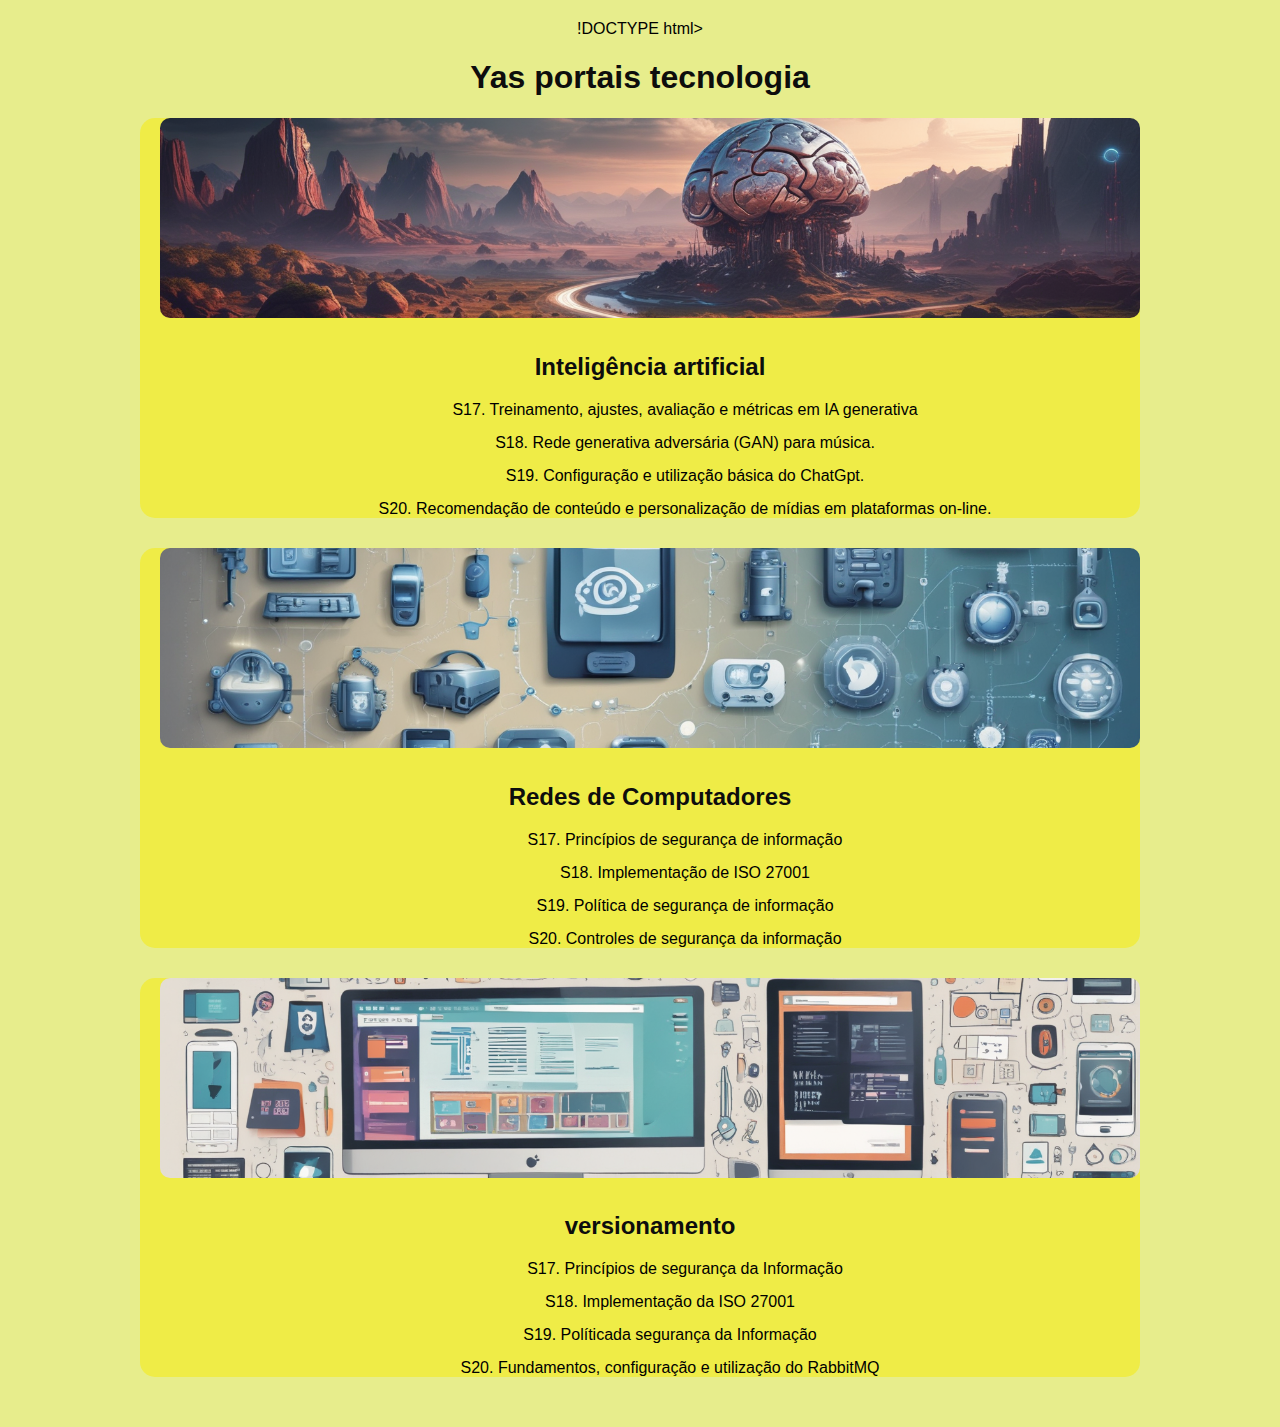
<file: index.html>
!DOCTYPE html>
<html lang="pt-br">
<head>
    <meta charset="UTF-8">
    <meta name="viewport" content="width=device-width, initial-scale=1.0">
    <title>Yas portais tecnologia</title>
    <link rel="stylesheet" href="style.css">
</head>
<body>
    <h1>Yas portais tecnologia</h1>

    <div class="lista-topico">
<img src="./img/inteligência-artificial.png" alt="" class="imagem-topico">
        <h2>Inteligência artificial</h2>
        <ul>
            <li>
                <a href="./ia/s17.html">S17. Treinamento, ajustes, avaliação e métricas em IA generativa</a>
            </li>
            <li>
                <a href="./ia/s18.html">S18. Rede generativa adversária (GAN) para música.</a>
            </li>
            <li>
                <a href="./ia/s19.html">S19. Configuração e utilização básica do ChatGpt.</a>
            </li>
            <li>
                <a href="./ia/s20.html">S20. Recomendação de conteúdo e personalização de mídias em plataformas on-line.</a>
            </li>

         </ul>
  </div>
  <div class="lista-topico">
    <img src="./img/redes.png" alt="" class="imagem-topico">
    <h2>Redes de Computadores</h2>
    <ul>
        <li>
            <a href="./redes/s17.html">S17. Princípios de segurança de informação  </a>
        </li>
        <li>
            <a href="./redes/s18.html">S18. Implementação de ISO 27001 </a>
        </li>
        <li>
            <a href="./redes/s19.html">S19. Política de segurança de informação </a>
        </li>
        <li>
            <a href="./redes/s20.html">S20. Controles de segurança da informação </a>
        </li>

     </ul>


    </div>
     <div class="lista-topico">
        <img src="./img/versionamento.png" class="imagem-topico">
        <h2> versionamento</h2>
        <ul>
            <li>
                <a href="./versionamento/s17.html">S17. Princípios de segurança da Informação </a>
            <li>
            </li>
                 <a href="./versionamento/s18.html">S18. Implementação da ISO 27001 </a>
            <li>
            </li>
                <a href="./versionamento/s19.html">S19. Políticada segurança da Informação </a>
            <li>
            </li>
                <a href="./versionamento/s20.html">S20. Fundamentos, configuração e utilização do RabbitMQ </a>
            </li>






        </ul>

     </div>
</body>
</html>
</file>
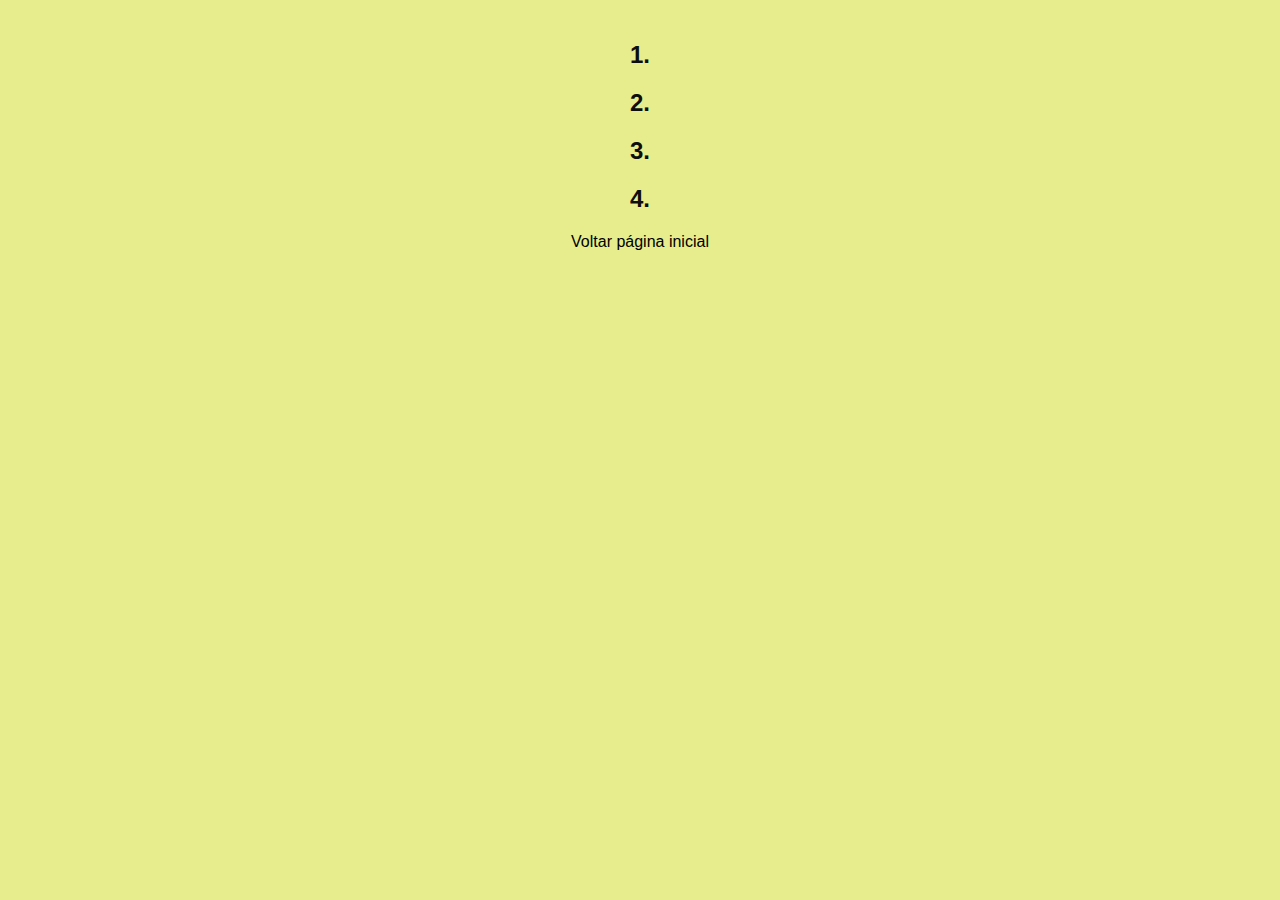
<file: page.html>
<!DOCTYPE html>
<html lang="en">
<head>
    <meta charset="UTF-8">
    <meta name="viewport" content="width=device-width, initial-scale=1.0">
    <link rel="stylesheet" href="../style.css">
    <title>Document</title>
</head>
<body>
    
    <div class="conteudo-artigo">
        <h1></h1>
         <p></p>
         
         <h2>1.</h2>
         <p></p>

         <h2>2.</h2>
         <p></p>

         <h2>3.</h2>
         <p></p>

         <h2>4.</h2>
         <p></p>

    </div>
    <a href="../index.html">Voltar página inicial</a> 
</body>
</html>
</file>
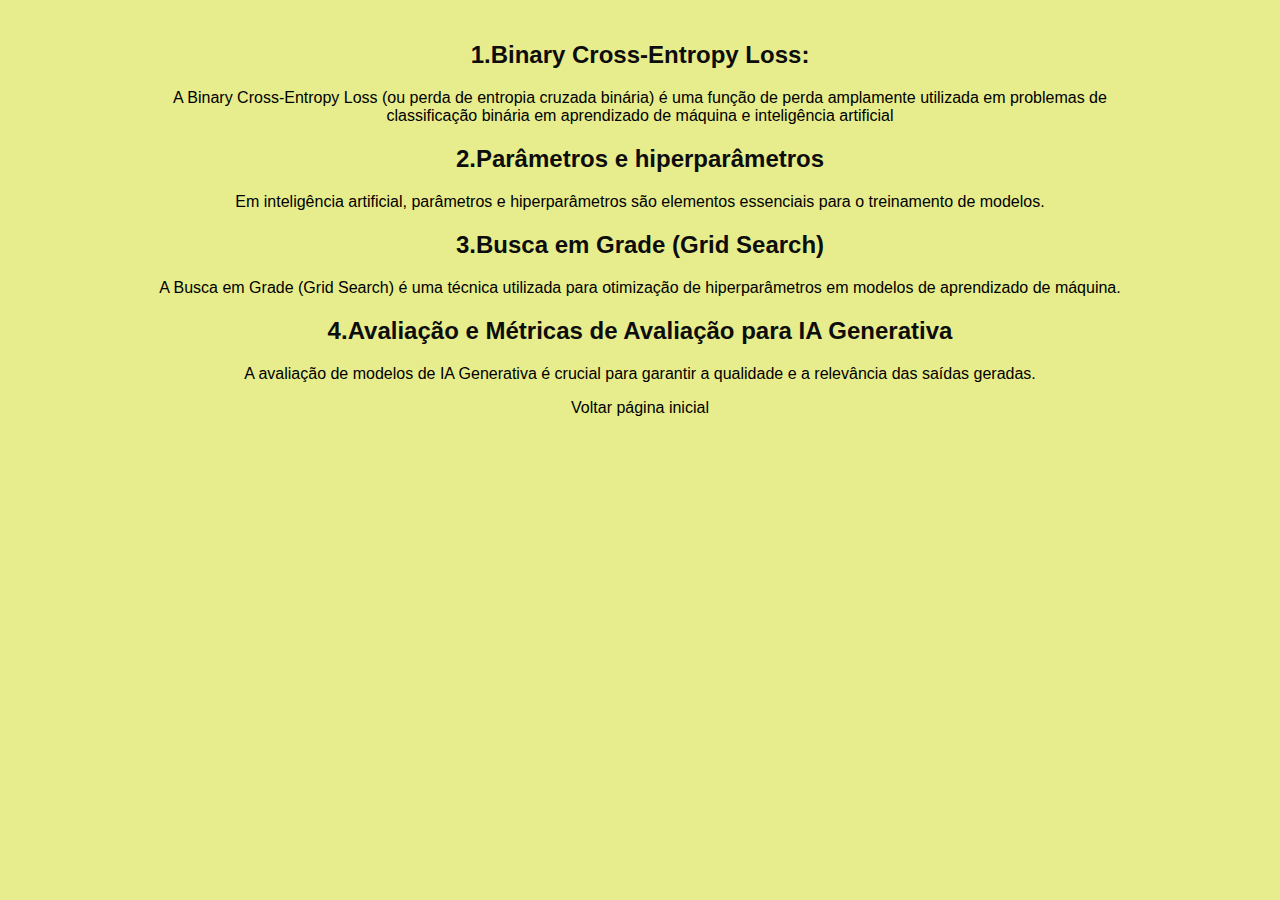
<file: ia/s17.html>
<!DOCTYPE html>
<html lang="en">
<head>
    <meta charset="UTF-8">
    <meta name="viewport" content="width=device-width, initial-scale=1.0">
    <link rel="stylesheet" href="../style.css">
    <title>Document</title>
</head>
<body>
    
    <div class="conteudo-artigo">
        <h1></h1>
         <p></p>
         
         <h2>1.Binary Cross-Entropy Loss: </h2>
         <p>A Binary Cross-Entropy Loss (ou perda de entropia cruzada binária) é uma função de perda amplamente utilizada em problemas de classificação binária em aprendizado de máquina e inteligência artificial</p>

         <h2>2.Parâmetros e hiperparâmetros </h2>
         <p>Em inteligência artificial, parâmetros e hiperparâmetros são elementos essenciais para o treinamento de modelos.</p>

         <h2>3.Busca em Grade (Grid Search) </h2>
         <p>A Busca em Grade (Grid Search) é uma técnica utilizada para otimização de hiperparâmetros em modelos de aprendizado de máquina.</p>

         <h2>4.Avaliação e Métricas de Avaliação para IA Generativa</h2>
         <p>A avaliação de modelos de IA Generativa é crucial para garantir a qualidade e a relevância das saídas geradas. </p>

    </div>
    <a href="../index.html">Voltar página inicial</a> 
</body>
</html>
</file>
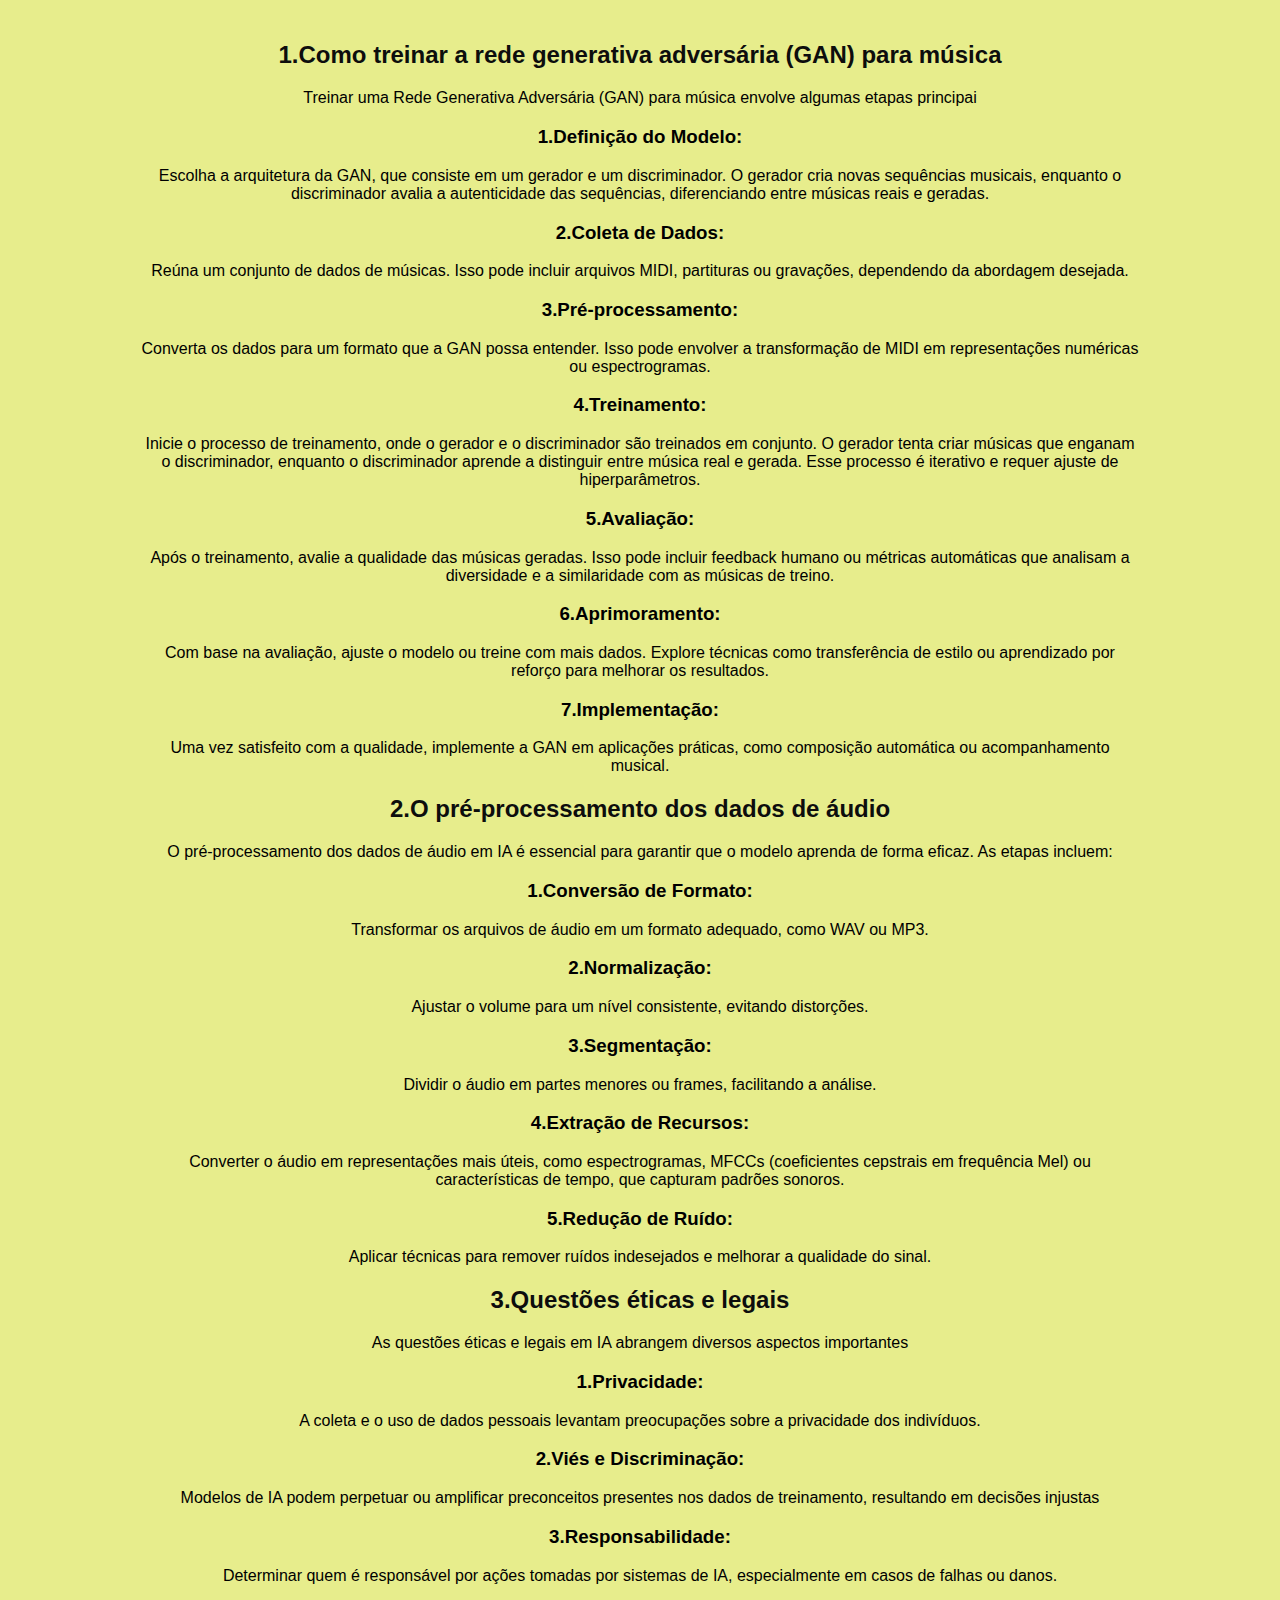
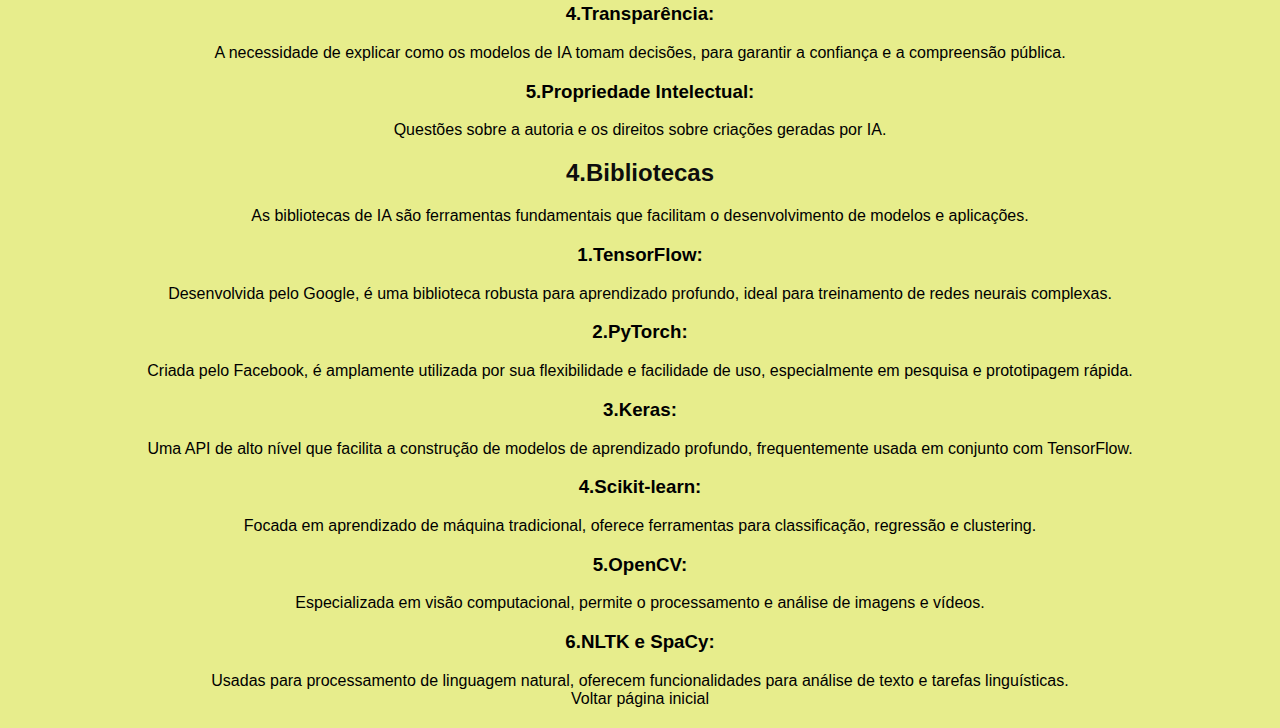
<file: ia/s18.html>
<!DOCTYPE html>
<html lang="en">
<head>
    <meta charset="UTF-8">
    <meta name="viewport" content="width=device-width, initial-scale=1.0">
    <link rel="stylesheet" href="../style.css">
    <title>Document</title>
</head>
<body>
    
    <div class="conteudo-artigo">
        <h1></h1>
         <p></p>
         
         <h2>1.Como treinar a rede generativa adversária (GAN) para música</h2>
         <p>Treinar uma Rede Generativa Adversária (GAN) para música envolve algumas etapas principai</p>
<h3>1.Definição do Modelo:</h3>
Escolha a arquitetura da GAN, que consiste em um gerador e um discriminador. O gerador cria novas sequências musicais, enquanto o discriminador avalia a autenticidade das sequências, diferenciando entre músicas reais e geradas.</h3>
<h3>2.Coleta de Dados:</h3>
 Reúna um conjunto de dados de músicas. Isso pode incluir arquivos MIDI, partituras ou gravações, dependendo da abordagem desejada.</h3>
<h3>3.Pré-processamento:</h3>
Converta os dados para um formato que a GAN possa entender. Isso pode envolver a transformação de MIDI em representações numéricas ou espectrogramas.</h3>
<h3>4.Treinamento:</h3>
Inicie o processo de treinamento, onde o gerador e o discriminador são treinados em conjunto. O gerador tenta criar músicas que enganam o discriminador, enquanto o discriminador aprende a distinguir entre música real e gerada. Esse processo é iterativo e requer ajuste de hiperparâmetros.</h3>
<h3>5.Avaliação:</h3>
Após o treinamento, avalie a qualidade das músicas geradas. Isso pode incluir feedback humano ou métricas automáticas que analisam a diversidade e a similaridade com as músicas de treino.</h3>
<h3>6.Aprimoramento:</h3>
 Com base na avaliação, ajuste o modelo ou treine com mais dados. Explore técnicas como transferência de estilo ou aprendizado por reforço para melhorar os resultados.</h3>
<h3>7.Implementação:</h3>
 Uma vez satisfeito com a qualidade, implemente a GAN em aplicações práticas, como composição automática ou acompanhamento musical.</h3>
         <h2>2.O pré-processamento dos dados de áudio</h2>
         <p>O pré-processamento dos dados de áudio em IA é essencial para garantir que o modelo aprenda de forma eficaz. As etapas incluem:</p>
<h3>1.Conversão de Formato:</h3>
Transformar os arquivos de áudio em um formato adequado, como WAV ou MP3.</h3>
<h3>2.Normalização:</h3>
Ajustar o volume para um nível consistente, evitando distorções.</h3>
<h3>3.Segmentação:</h3>
 Dividir o áudio em partes menores ou frames, facilitando a análise.</h3>
<h3>4.Extração de Recursos:</h3>
Converter o áudio em representações mais úteis, como espectrogramas, MFCCs (coeficientes cepstrais em frequência Mel) ou características de tempo, que capturam padrões sonoros.</h3>
<h3>5.Redução de Ruído:</h3>
Aplicar técnicas para remover ruídos indesejados e melhorar a qualidade do sinal.</h3>
         <h2>3.Questões éticas e legais</h2>
         <p>As questões éticas e legais em IA abrangem diversos aspectos importantes</p>
<h3>1.Privacidade:</h3>
A coleta e o uso de dados pessoais levantam preocupações sobre a privacidade dos indivíduos.</h3>
<h3>2.Viés e Discriminação:</h3>
Modelos de IA podem perpetuar ou amplificar preconceitos presentes nos dados de treinamento, resultando em decisões injustas</h3>
<h3>3.Responsabilidade:</h3>
Determinar quem é responsável por ações tomadas por sistemas de IA, especialmente em casos de falhas ou danos.</h3>
<h3>4.Transparência:</h3>
 A necessidade de explicar como os modelos de IA tomam decisões, para garantir a confiança e a compreensão pública.</h3>
<h3>5.Propriedade Intelectual:</h3>
Questões sobre a autoria e os direitos sobre criações geradas por IA.</h3>
         <h2>4.Bibliotecas</h2>
         <p>
            As bibliotecas de IA são ferramentas fundamentais que facilitam o desenvolvimento de modelos e aplicações.</p>
<h3>1.TensorFlow:</h3>
Desenvolvida pelo Google, é uma biblioteca robusta para aprendizado profundo, ideal para treinamento de redes neurais complexas.</h3>
<h3>2.PyTorch:</h3>
Criada pelo Facebook, é amplamente utilizada por sua flexibilidade e facilidade de uso, especialmente em pesquisa e prototipagem rápida.</h3>
<h3>3.Keras:</h3> 
Uma API de alto nível que facilita a construção de modelos de aprendizado profundo, frequentemente usada em conjunto com TensorFlow.</h3>
<h3>4.Scikit-learn:</h3>
Focada em aprendizado de máquina tradicional, oferece ferramentas para classificação, regressão e clustering.</h3>
<h3>5.OpenCV:</h3>
Especializada em visão computacional, permite o processamento e análise de imagens e vídeos.</h3>
<h3>6.NLTK e SpaCy:</h3>
Usadas para processamento de linguagem natural, oferecem funcionalidades para análise de texto e tarefas linguísticas.</h3>
    </div>
    <a href="../index.html">Voltar página inicial</a> 
</body>
</html>
</file>
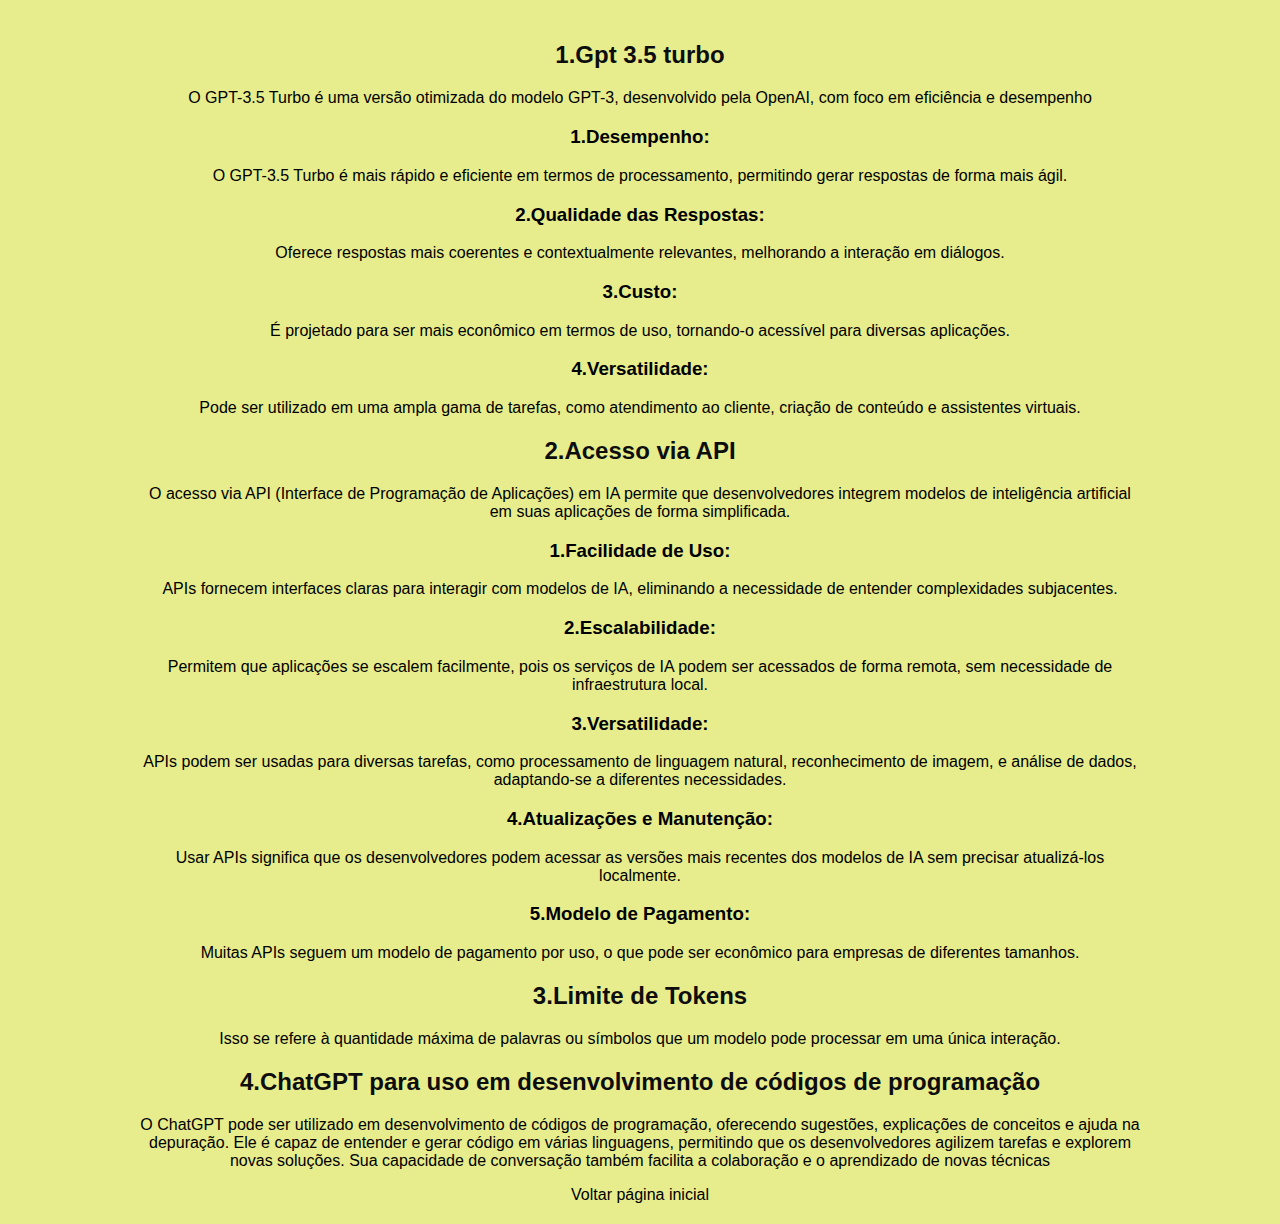
<file: ia/s19.html>
<!DOCTYPE html>
<html lang="en">
<head>
    <meta charset="UTF-8">
    <meta name="viewport" content="width=device-width, initial-scale=1.0">
    <link rel="stylesheet" href="../style.css">
    <title>Document</title>
</head>
<body>
    
    <div class="conteudo-artigo">
        <h1></h1>
         <p></p>
         
         <h2>1.Gpt 3.5 turbo</h2>
         <p>O GPT-3.5 Turbo é uma versão otimizada do modelo GPT-3, desenvolvido pela OpenAI, com foco em eficiência e desempenho</p>
<h3>1.Desempenho:</h3>
 O GPT-3.5 Turbo é mais rápido e eficiente em termos de processamento, permitindo gerar respostas de forma mais ágil.</h3>
<h3>2.Qualidade das Respostas:</h3>
Oferece respostas mais coerentes e contextualmente relevantes, melhorando a interação em diálogos.</h3>
<h3>3.Custo:</h3>
 É projetado para ser mais econômico em termos de uso, tornando-o acessível para diversas aplicações.</h3>
<h3>4.Versatilidade:</h3>
Pode ser utilizado em uma ampla gama de tarefas, como atendimento ao cliente, criação de conteúdo e assistentes virtuais.</h3>
         <h2>2.Acesso via API</h2>
         <p>O acesso via API (Interface de Programação de Aplicações) em IA permite que desenvolvedores integrem modelos de inteligência artificial em suas aplicações de forma simplificada.</p>
<h3>1.Facilidade de Uso:</h3>
APIs fornecem interfaces claras para interagir com modelos de IA, eliminando a necessidade de entender complexidades subjacentes.</h3>
<h3>2.Escalabilidade:</h3>
Permitem que aplicações se escalem facilmente, pois os serviços de IA podem ser acessados de forma remota, sem necessidade de infraestrutura local.</h3>
<h3>3.Versatilidade:</h3>
APIs podem ser usadas para diversas tarefas, como processamento de linguagem natural, reconhecimento de imagem, e análise de dados, adaptando-se a diferentes necessidades.</h3>
<h3>4.Atualizações e Manutenção:</h3>
Usar APIs significa que os desenvolvedores podem acessar as versões mais recentes dos modelos de IA sem precisar atualizá-los localmente.</h3>
<h3>5.Modelo de Pagamento:</h3>
Muitas APIs seguem um modelo de pagamento por uso, o que pode ser econômico para empresas de diferentes tamanhos.</h3>
         <h2>3.Limite de Tokens</h2>
         <p> Isso se refere à quantidade máxima de palavras ou símbolos que um modelo pode processar em uma única interação.</p>

         <h2>4.ChatGPT para uso em desenvolvimento de códigos de programação</h2>
         <p>O ChatGPT pode ser utilizado em desenvolvimento de códigos de programação, oferecendo sugestões, explicações de conceitos e ajuda na depuração. Ele é capaz de entender e gerar código em várias linguagens, permitindo que os desenvolvedores agilizem tarefas e explorem novas soluções. Sua capacidade de conversação também facilita a colaboração e o aprendizado de novas técnicas</p>

    </div>
    <a href="../index.html">Voltar página inicial</a> 
</body>
</html>
</file>
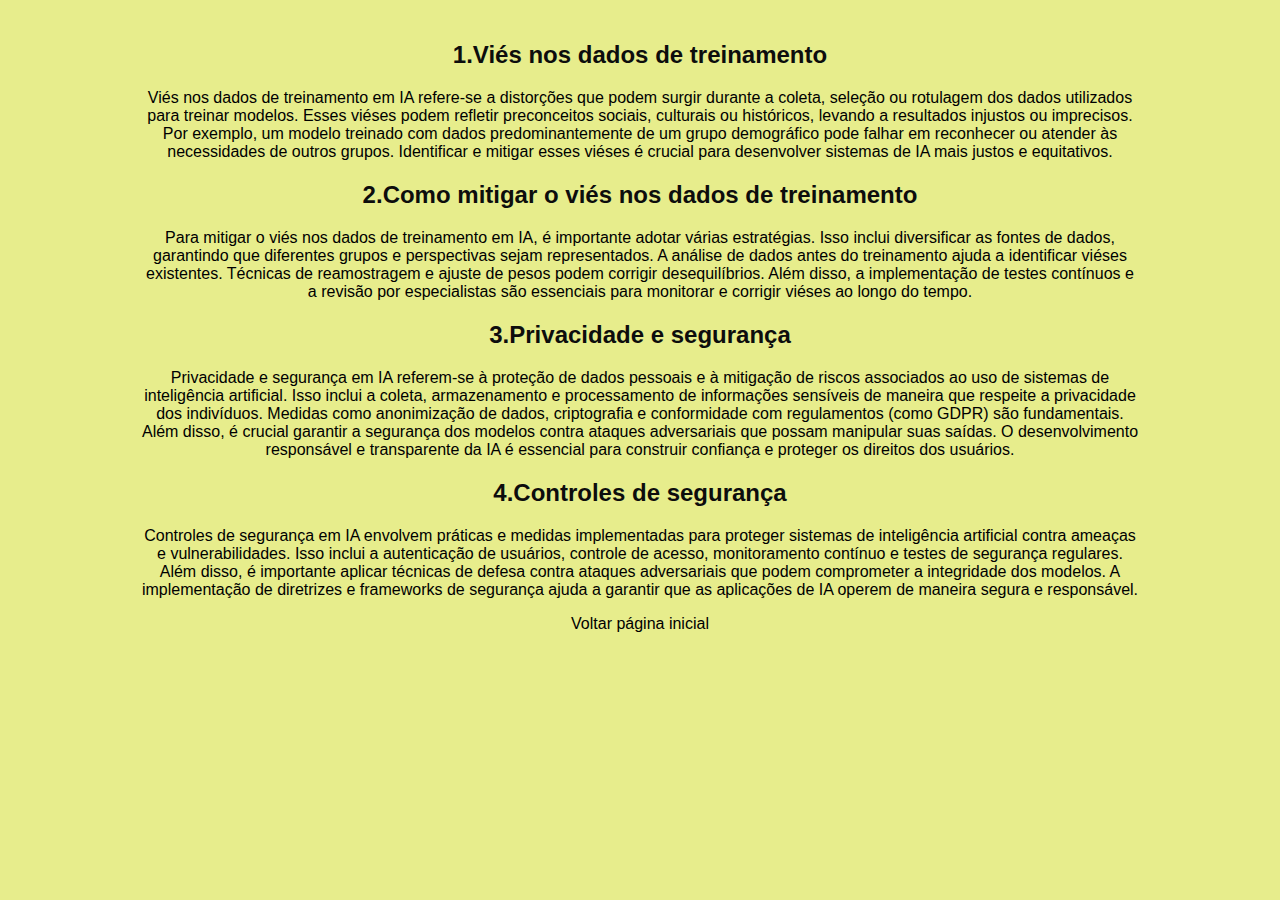
<file: ia/s20.html>
<!DOCTYPE html>
<html lang="en">
<head>
    <meta charset="UTF-8">
    <meta name="viewport" content="width=device-width, initial-scale=1.0">
    <link rel="stylesheet" href="../style.css">
    <title>Document</title>
</head>
<body>
    
    <div class="conteudo-artigo">
        <h1></h1>
         <p></p>
         
         <h2>1.Viés nos dados de treinamento</h2>
         <p>Viés nos dados de treinamento em IA refere-se a distorções que podem surgir durante a coleta, seleção ou rotulagem dos dados utilizados para treinar modelos. Esses viéses podem refletir preconceitos sociais, culturais ou históricos, levando a resultados injustos ou imprecisos. Por exemplo, um modelo treinado com dados predominantemente de um grupo demográfico pode falhar em reconhecer ou atender às necessidades de outros grupos. Identificar e mitigar esses viéses é crucial para desenvolver sistemas de IA mais justos e equitativos.</p>

         <h2>2.Como mitigar o viés nos dados de treinamento</h2>
         <p>Para mitigar o viés nos dados de treinamento em IA, é importante adotar várias estratégias. Isso inclui diversificar as fontes de dados, garantindo que diferentes grupos e perspectivas sejam representados. A análise de dados antes do treinamento ajuda a identificar viéses existentes. Técnicas de reamostragem e ajuste de pesos podem corrigir desequilíbrios. Além disso, a implementação de testes contínuos e a revisão por especialistas são essenciais para monitorar e corrigir viéses ao longo do tempo.</p>

         <h2>3.Privacidade e segurança</h2>
         <p>Privacidade e segurança em IA referem-se à proteção de dados pessoais e à mitigação de riscos associados ao uso de sistemas de inteligência artificial. Isso inclui a coleta, armazenamento e processamento de informações sensíveis de maneira que respeite a privacidade dos indivíduos. Medidas como anonimização de dados, criptografia e conformidade com regulamentos (como GDPR) são fundamentais. Além disso, é crucial garantir a segurança dos modelos contra ataques adversariais que possam manipular suas saídas. O desenvolvimento responsável e transparente da IA é essencial para construir confiança e proteger os direitos dos usuários.</p>

         <h2>4.Controles de segurança</h2>
         <p>Controles de segurança em IA envolvem práticas e medidas implementadas para proteger sistemas de inteligência artificial contra ameaças e vulnerabilidades. Isso inclui a autenticação de usuários, controle de acesso, monitoramento contínuo e testes de segurança regulares. Além disso, é importante aplicar técnicas de defesa contra ataques adversariais que podem comprometer a integridade dos modelos. A implementação de diretrizes e frameworks de segurança ajuda a garantir que as aplicações de IA operem de maneira segura e responsável.</p>

    </div>
    <a href="../index.html">Voltar página inicial</a> 
</body>
</html>
</file>
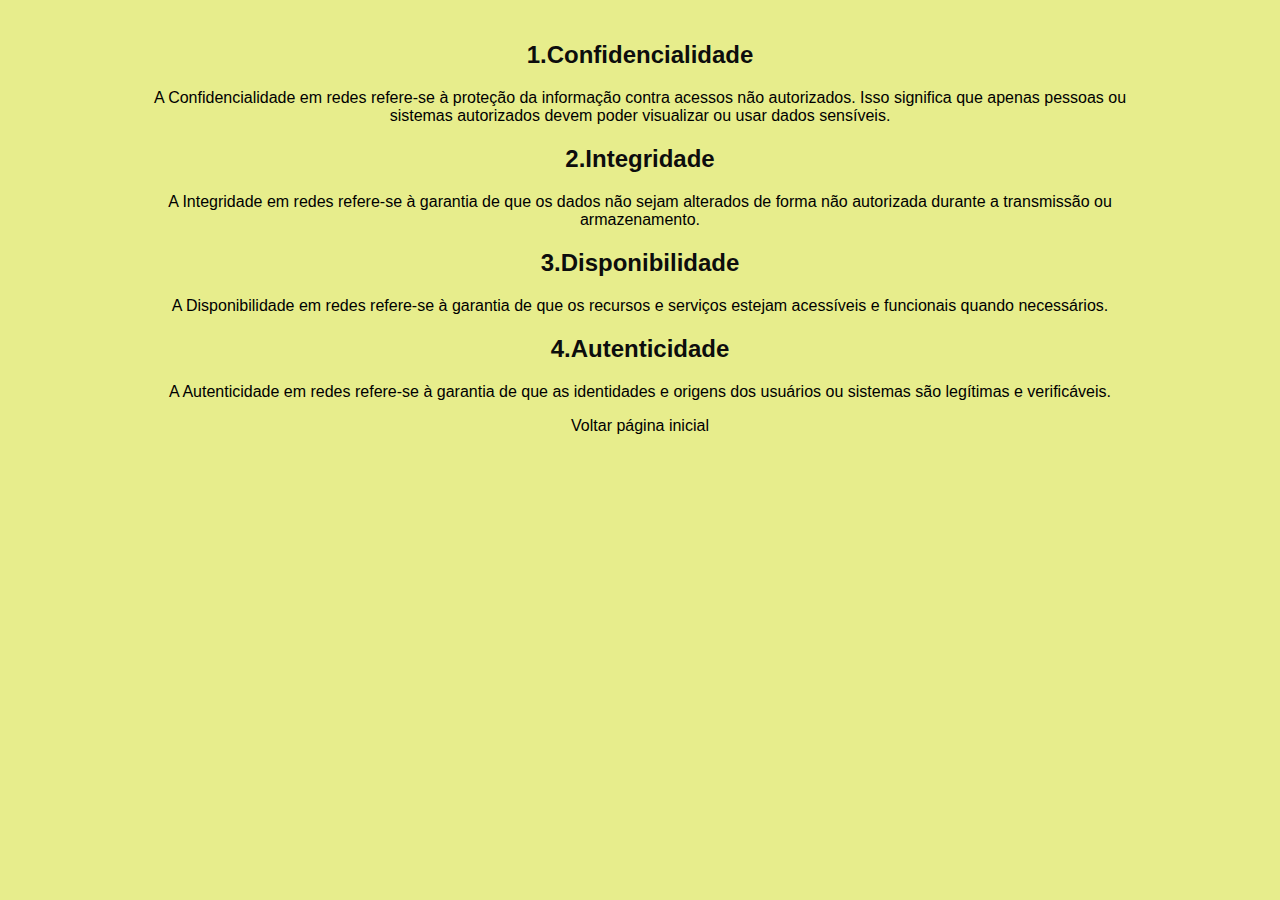
<file: redes/s17.html>
<!DOCTYPE html>
<html lang="en">
<head>
    <meta charset="UTF-8">
    <meta name="viewport" content="width=device-width, initial-scale=1.0">
    <link rel="stylesheet" href="../style.css">
    <title>Document</title>
</head>
<body>
    
    <div class="conteudo-artigo">
        <h1></h1>
         <p></p>
         
         <h2>1.Confidencialidade</h2>
         <p>A Confidencialidade em redes refere-se à proteção da informação contra acessos não autorizados. Isso significa que apenas pessoas ou sistemas autorizados devem poder visualizar ou usar dados sensíveis. </p>

         <h2>2.Integridade</h2>
         <p>A Integridade em redes refere-se à garantia de que os dados não sejam alterados de forma não autorizada durante a transmissão ou armazenamento.</p>

         <h2>3.Disponibilidade</h2>
         <p>A Disponibilidade em redes refere-se à garantia de que os recursos e serviços estejam acessíveis e funcionais quando necessários.</p>

         <h2>4.Autenticidade</h2>
         <p>A Autenticidade em redes refere-se à garantia de que as identidades e origens dos usuários ou sistemas são legítimas e verificáveis.</p>

    </div>
    <a href="../index.html">Voltar página inicial</a> 
</body>
</html>
</file>
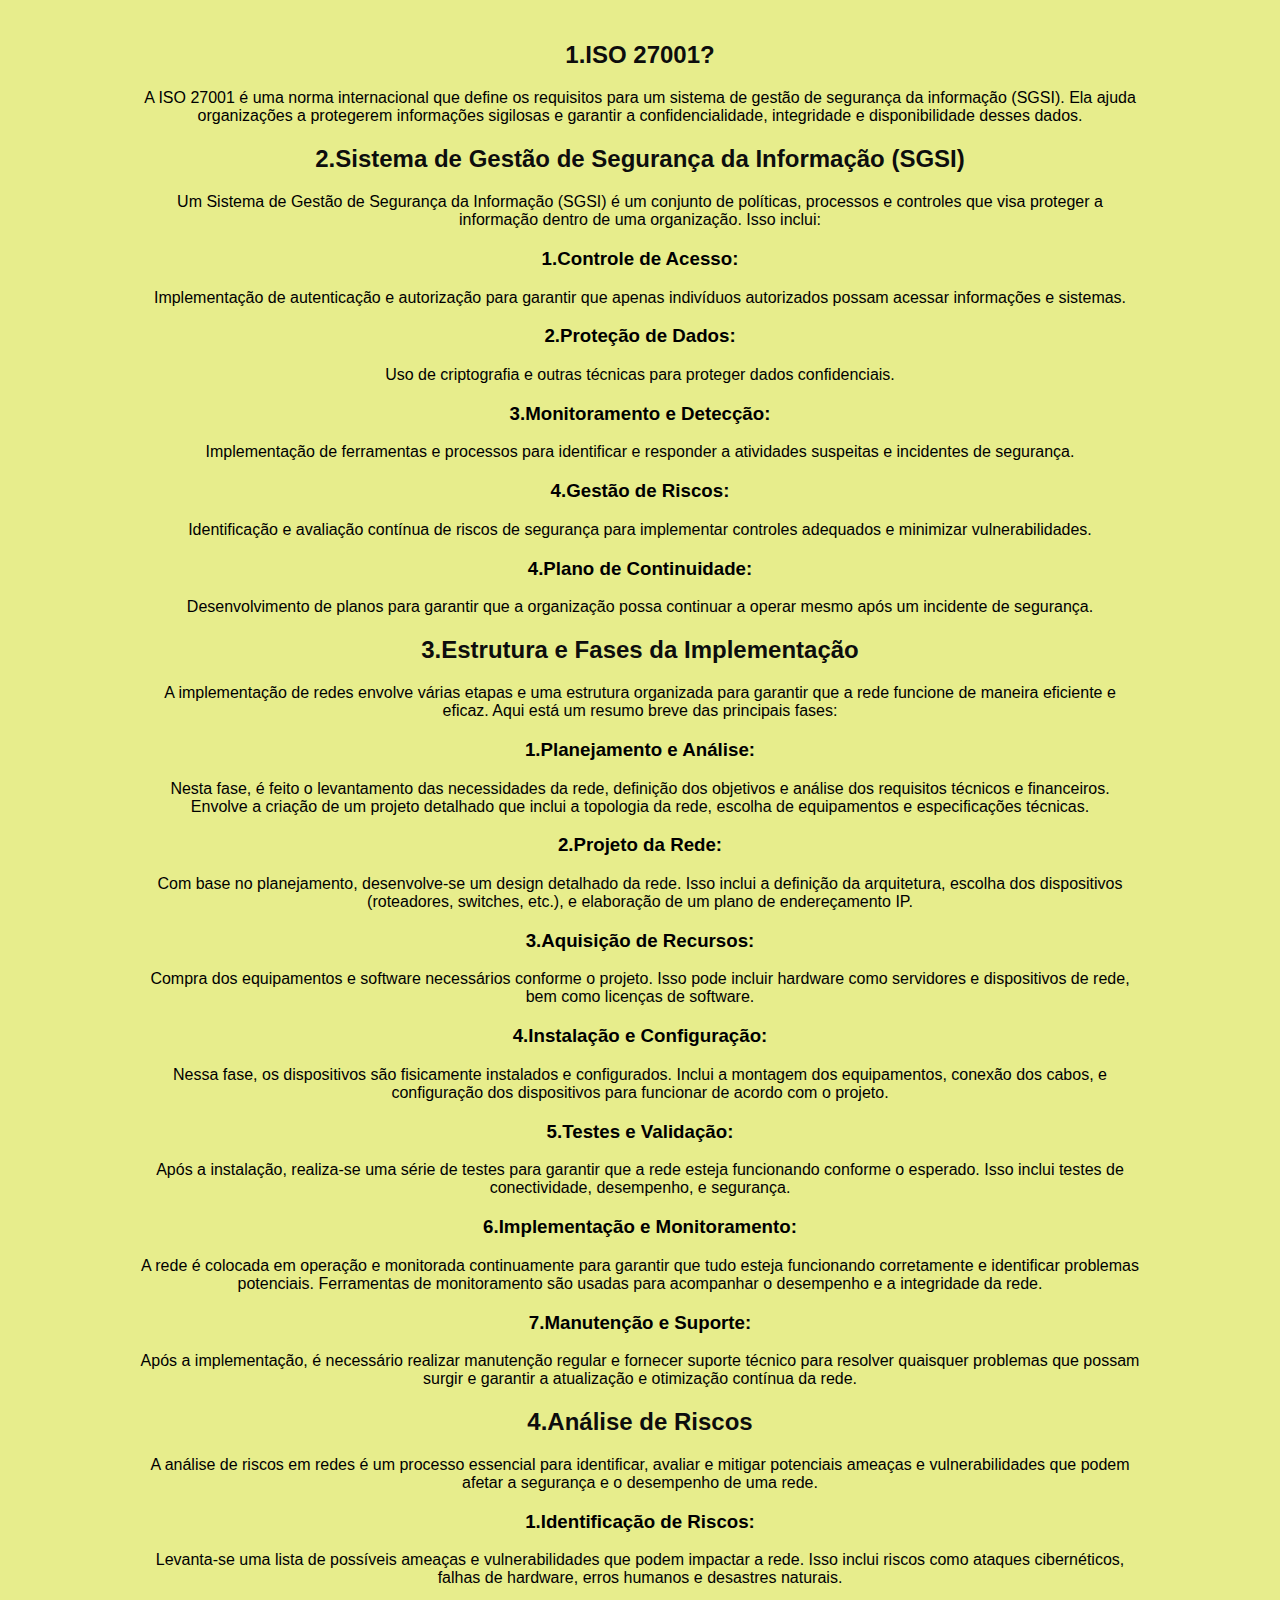
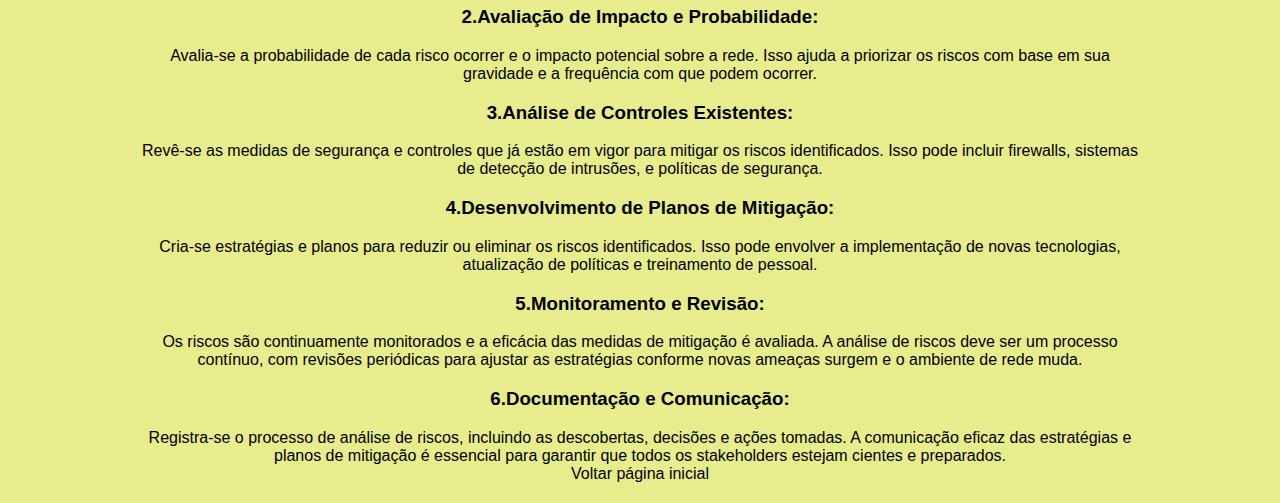
<file: redes/s18.html>
<!DOCTYPE html>
<html lang="en">
<head>
    <meta charset="UTF-8">
    <meta name="viewport" content="width=device-width, initial-scale=1.0">
    <link rel="stylesheet" href="../style.css">
    <title>Document</title>
</head>
<body>
    
    <div class="conteudo-artigo">
        <h1></h1>
         <p></p>
         
         <h2>1.ISO 27001?</h2>
         <p>A ISO 27001 é uma norma internacional que define os requisitos para um sistema de gestão de segurança da informação (SGSI). Ela ajuda organizações a protegerem informações sigilosas e garantir a confidencialidade, integridade e disponibilidade desses dados. </p>

         <h2>2.Sistema de Gestão de Segurança da Informação (SGSI)</h2>
         <p>Um Sistema de Gestão de Segurança da Informação (SGSI) é um conjunto de políticas, processos e controles que visa proteger a informação dentro de uma organização.
            Isso inclui:

<h3>1.Controle de Acesso:</h3>
Implementação de autenticação e autorização para garantir que apenas indivíduos autorizados possam acessar informações e sistemas.</h3>

<h3>2.Proteção de Dados:</h3>
Uso de criptografia e outras técnicas para proteger dados confidenciais.</h3>

<h3>3.Monitoramento e Detecção:</h3>
Implementação de ferramentas e processos para identificar e responder a atividades suspeitas e incidentes de segurança.</h3>

<h3>4.Gestão de Riscos:</h3>
Identificação e avaliação contínua de riscos de segurança para implementar controles adequados e minimizar vulnerabilidades.</h3>

<h3>4.Plano de Continuidade:</h3>
Desenvolvimento de planos para garantir que a organização possa continuar a operar mesmo após um incidente de segurança.</h3>
         </p>

         <h2>3.Estrutura e Fases da Implementação</h2>
         <p>A implementação de redes envolve várias etapas e uma estrutura organizada para garantir que a rede funcione de maneira eficiente e eficaz. Aqui está um resumo breve das principais fases:</p>
 <h3>1.Planejamento e Análise:</h3>
 Nesta fase, é feito o levantamento das necessidades da rede, definição dos objetivos e análise dos requisitos técnicos e financeiros. Envolve a criação de um projeto detalhado que inclui a topologia da rede, escolha de equipamentos e especificações técnicas.</h3>
 <h3>2.Projeto da Rede:</h3>
 Com base no planejamento, desenvolve-se um design detalhado da rede. Isso inclui a definição da arquitetura, escolha dos dispositivos (roteadores, switches, etc.), e elaboração de um plano de endereçamento IP.</h3>
 <h3>3.Aquisição de Recursos:</h3>
Compra dos equipamentos e software necessários conforme o projeto. Isso pode incluir hardware como servidores e dispositivos de rede, bem como licenças de software.</h3>
<h3>4.Instalação e Configuração:</h3>
Nessa fase, os dispositivos são fisicamente instalados e configurados. Inclui a montagem dos equipamentos, conexão dos cabos, e configuração dos dispositivos para funcionar de acordo com o projeto.</h3>
<h3>5.Testes e Validação:</h3>
 Após a instalação, realiza-se uma série de testes para garantir que a rede esteja funcionando conforme o esperado. Isso inclui testes de conectividade, desempenho, e segurança.</h3>
<h3>6.Implementação e Monitoramento:</h3>
A rede é colocada em operação e monitorada continuamente para garantir que tudo esteja funcionando corretamente e identificar problemas potenciais. Ferramentas de monitoramento são usadas para acompanhar o desempenho e a integridade da rede.</h3>
<h3>7.Manutenção e Suporte:</h3>
Após a implementação, é necessário realizar manutenção regular e fornecer suporte técnico para resolver quaisquer problemas que possam surgir e garantir a atualização e otimização contínua da rede.</h3>
         <h2>4.Análise de Riscos</h2>
         <p>A análise de riscos em redes é um processo essencial para identificar, avaliar e mitigar potenciais ameaças e vulnerabilidades que podem afetar a segurança e o desempenho de uma rede.</p>
<h3>1.Identificação de Riscos:</h3>
Levanta-se uma lista de possíveis ameaças e vulnerabilidades que podem impactar a rede. Isso inclui riscos como ataques cibernéticos, falhas de hardware, erros humanos e desastres naturais.</h3>
<h3>2.Avaliação de Impacto e Probabilidade:</h3>
Avalia-se a probabilidade de cada risco ocorrer e o impacto potencial sobre a rede. Isso ajuda a priorizar os riscos com base em sua gravidade e a frequência com que podem ocorrer.</h3>
<h3>3.Análise de Controles Existentes:</H3>
Revê-se as medidas de segurança e controles que já estão em vigor para mitigar os riscos identificados. Isso pode incluir firewalls, sistemas de detecção de intrusões, e políticas de segurança.</h3>
<H3>4.Desenvolvimento de Planos de Mitigação:</H3>
Cria-se estratégias e planos para reduzir ou eliminar os riscos identificados. Isso pode envolver a implementação de novas tecnologias, atualização de políticas e treinamento de pessoal.</H3>
<h3>5.Monitoramento e Revisão:</h3>
 Os riscos são continuamente monitorados e a eficácia das medidas de mitigação é avaliada. A análise de riscos deve ser um processo contínuo, com revisões periódicas para ajustar as estratégias conforme novas ameaças surgem e o ambiente de rede muda.</h3>
<h3>6.Documentação e Comunicação:</h3>
Registra-se o processo de análise de riscos, incluindo as descobertas, decisões e ações tomadas. A comunicação eficaz das estratégias e planos de mitigação é essencial para garantir que todos os stakeholders estejam cientes e preparados.</h3>

</div>
    <a href="../index.html">Voltar página inicial</a> 
</body>
</html>
</file>
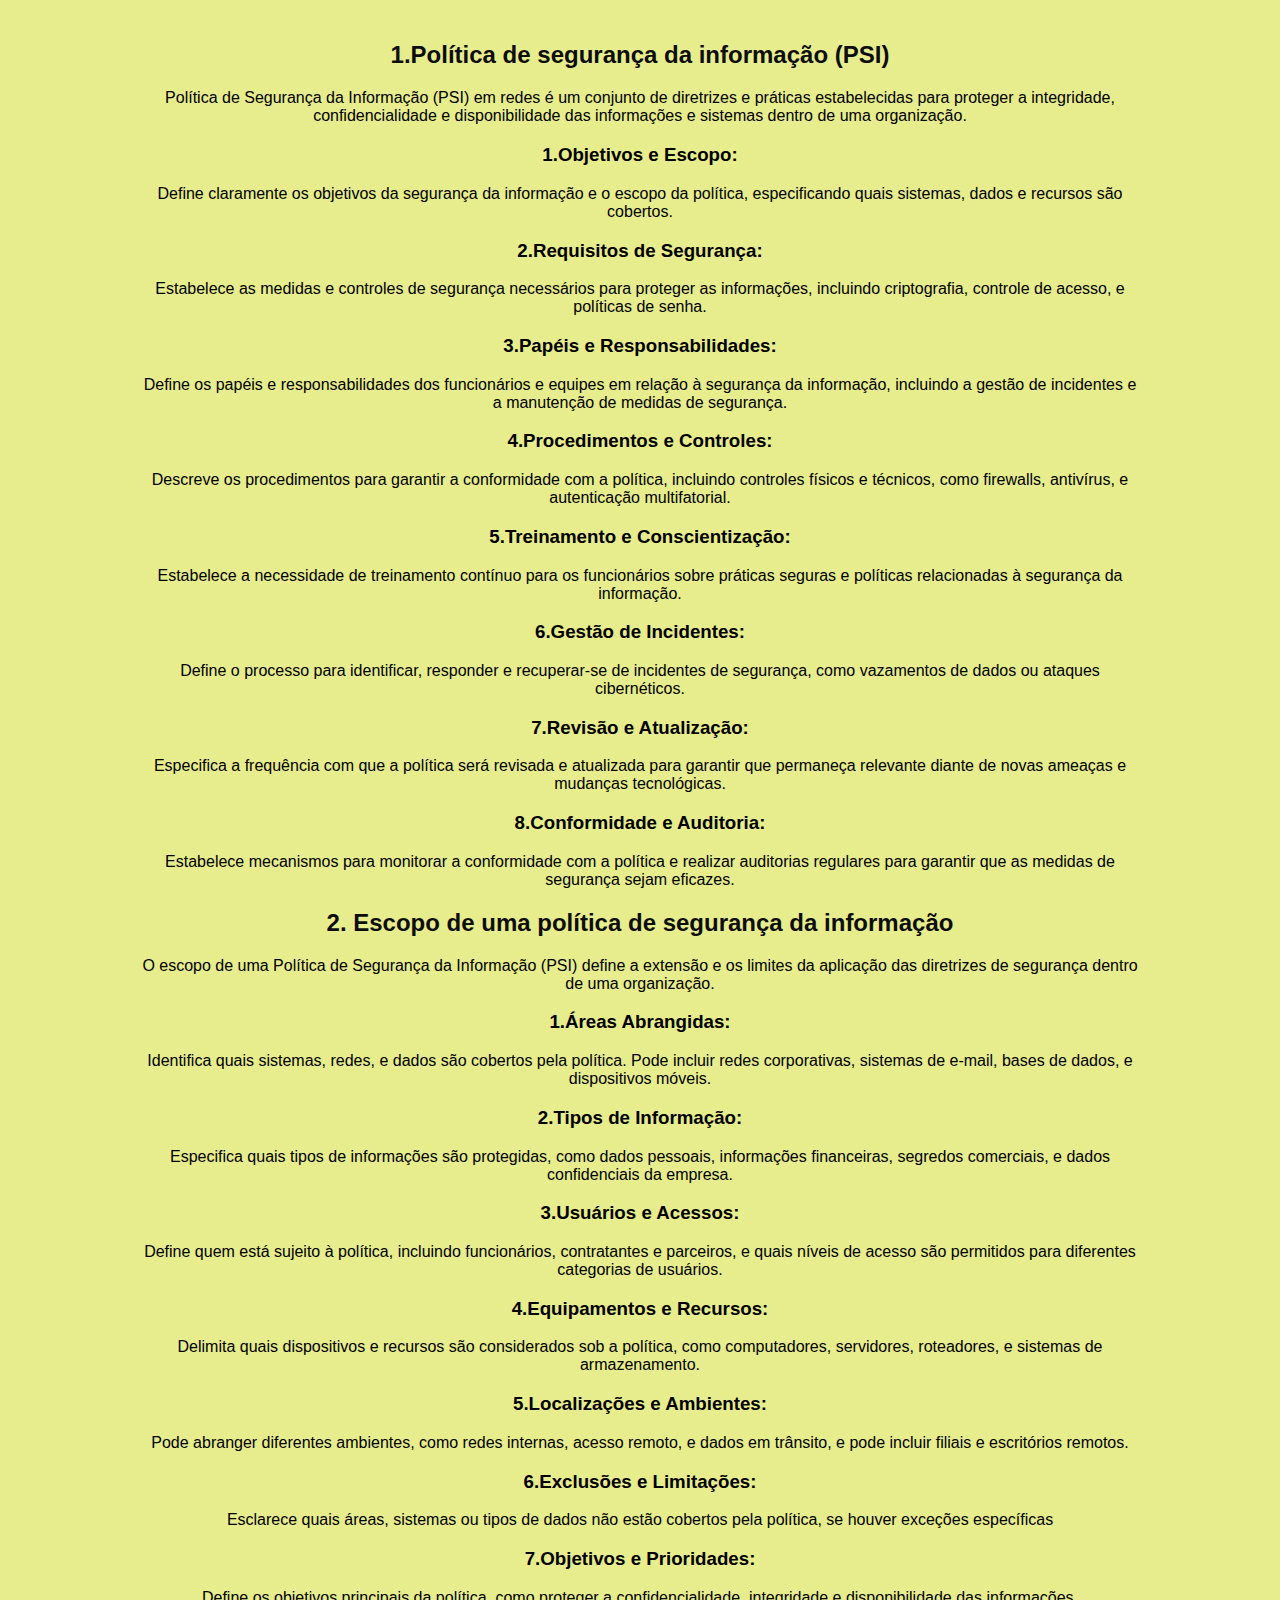
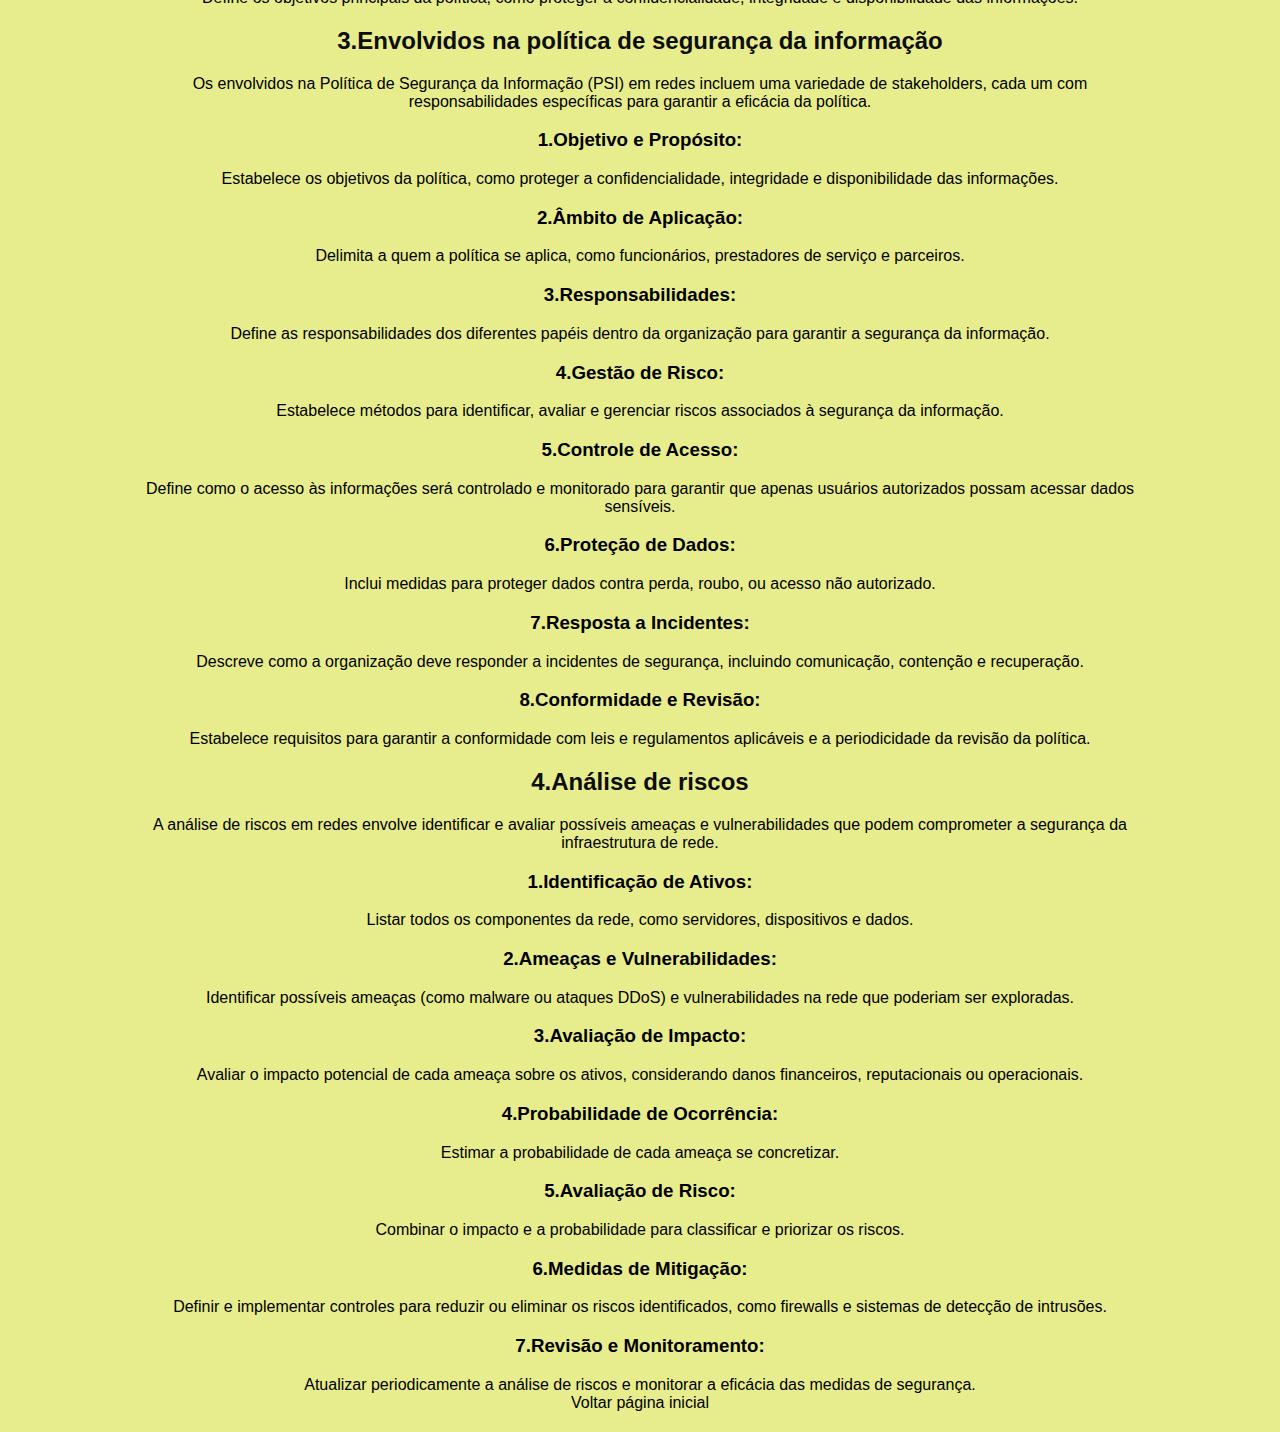
<file: redes/s19.html>
<!DOCTYPE html>
<html lang="en">
<head>
    <meta charset="UTF-8">
    <meta name="viewport" content="width=device-width, initial-scale=1.0">
    <link rel="stylesheet" href="../style.css">
    <title>Document</title>
</head>
<body>
    
    <div class="conteudo-artigo">
        <h1></h1>
         <p></p>
         
         <h2>1.Política de segurança da informação (PSI)</h2>
         <p> Política de Segurança da Informação (PSI) em redes é um conjunto de diretrizes e práticas estabelecidas para proteger a integridade, confidencialidade e disponibilidade das informações e sistemas dentro de uma organização.</p>
<h3>1.Objetivos e Escopo:</h3>
 Define claramente os objetivos da segurança da informação e o escopo da política, especificando quais sistemas, dados e recursos são cobertos.</h3>
<h3>2.Requisitos de Segurança:</h3>
 Estabelece as medidas e controles de segurança necessários para proteger as informações, incluindo criptografia, controle de acesso, e políticas de senha.</h3>
<h3>3.Papéis e Responsabilidades:</h3> 
Define os papéis e responsabilidades dos funcionários e equipes em relação à segurança da informação, incluindo a gestão de incidentes e a manutenção de medidas de segurança.</h3>
<h3>4.Procedimentos e Controles:</h3>
Descreve os procedimentos para garantir a conformidade com a política, incluindo controles físicos e técnicos, como firewalls, antivírus, e autenticação multifatorial.</h3>
<h3>5.Treinamento e Conscientização:</h3>
Estabelece a necessidade de treinamento contínuo para os funcionários sobre práticas seguras e políticas relacionadas à segurança da informação.</h3>
<h3>6.Gestão de Incidentes:</h3>
 Define o processo para identificar, responder e recuperar-se de incidentes de segurança, como vazamentos de dados ou ataques cibernéticos.</h3>
<h3>7.Revisão e Atualização:</h3>
Especifica a frequência com que a política será revisada e atualizada para garantir que permaneça relevante diante de novas ameaças e mudanças tecnológicas.</h3>
<h3>8.Conformidade e Auditoria:</h3>
Estabelece mecanismos para monitorar a conformidade com a política e realizar auditorias regulares para garantir que as medidas de segurança sejam eficazes.</h3>

         <h2>2. Escopo de uma política de segurança da informação</h2>
         <p>O escopo de uma Política de Segurança da Informação (PSI) define a extensão e os limites da aplicação das diretrizes de segurança dentro de uma organização. </p>
<h3>1.Áreas Abrangidas:</h3>
 Identifica quais sistemas, redes, e dados são cobertos pela política. Pode incluir redes corporativas, sistemas de e-mail, bases de dados, e dispositivos móveis.</h3>
<h3>2.Tipos de Informação:</h3>
Especifica quais tipos de informações são protegidas, como dados pessoais, informações financeiras, segredos comerciais, e dados confidenciais da empresa.</h3>
<h3>3.Usuários e Acessos:</h3>
 Define quem está sujeito à política, incluindo funcionários, contratantes e parceiros, e quais níveis de acesso são permitidos para diferentes categorias de usuários.</h3>
<h3>4.Equipamentos e Recursos:</h3>
Delimita quais dispositivos e recursos são considerados sob a política, como computadores, servidores, roteadores, e sistemas de armazenamento.</h3>
<h3>5.Localizações e Ambientes:</h3>
 Pode abranger diferentes ambientes, como redes internas, acesso remoto, e dados em trânsito, e pode incluir filiais e escritórios remotos.</h3>
<h3>6.Exclusões e Limitações:</h3>
Esclarece quais áreas, sistemas ou tipos de dados não estão cobertos pela política, se houver exceções específicas</h3>
<h3>7.Objetivos e Prioridades:</h3>
 Define os objetivos principais da política, como proteger a confidencialidade, integridade e disponibilidade das informações.</h3>
         <h2>3.Envolvidos na política de segurança da informação</h2>
         <p>Os envolvidos na Política de Segurança da Informação (PSI) em redes incluem uma variedade de stakeholders, cada um com responsabilidades específicas para garantir a eficácia da política.</p>
<h3>1.Objetivo e Propósito:</h3>
 Estabelece os objetivos da política, como proteger a confidencialidade, integridade e disponibilidade das informações.</h3>
 <h3>2.Âmbito de Aplicação:</h3>
 Delimita a quem a política se aplica, como funcionários, prestadores de serviço e parceiros.</h3>
<h3>3.Responsabilidades:</h3>
 Define as responsabilidades dos diferentes papéis dentro da organização para garantir a segurança da informação.</h3>
<h3>4.Gestão de Risco:</h3>
 Estabelece métodos para identificar, avaliar e gerenciar riscos associados à segurança da informação.</h3>
<h3>5.Controle de Acesso:</h3>
 Define como o acesso às informações será controlado e monitorado para garantir que apenas usuários autorizados possam acessar dados sensíveis.</h3>
<h3>6.Proteção de Dados:</h3> 
Inclui medidas para proteger dados contra perda, roubo, ou acesso não autorizado.</h3>
<h3>7.Resposta a Incidentes:</h3>
 Descreve como a organização deve responder a incidentes de segurança, incluindo comunicação, contenção e recuperação.</h3>
<h3>8.Conformidade e Revisão:</h3>
Estabelece requisitos para garantir a conformidade com leis e regulamentos aplicáveis e a periodicidade da revisão da política.</h3>

         <h2>4.Análise de riscos</h2>
         <p>A análise de riscos em redes envolve identificar e avaliar possíveis ameaças e vulnerabilidades que podem comprometer a segurança da infraestrutura de rede.</p>
<h3>1.Identificação de Ativos:</h3>
Listar todos os componentes da rede, como servidores, dispositivos e dados.</h3>
<h3>2.Ameaças e Vulnerabilidades:</h3>
Identificar possíveis ameaças (como malware ou ataques DDoS) e vulnerabilidades na rede que poderiam ser exploradas.</h3>
<h3>3.Avaliação de Impacto:</h3>
Avaliar o impacto potencial de cada ameaça sobre os ativos, considerando danos financeiros, reputacionais ou operacionais.</h3>
<h3>4.Probabilidade de Ocorrência:</h3>
Estimar a probabilidade de cada ameaça se concretizar.</h3>
<h3>5.Avaliação de Risco:</h3>
 Combinar o impacto e a probabilidade para classificar e priorizar os riscos.</h3>
 <h3>6.Medidas de Mitigação:</h3>
Definir e implementar controles para reduzir ou eliminar os riscos identificados, como firewalls e sistemas de detecção de intrusões.</h3>
<h3>7.Revisão e Monitoramento:</h3>
 Atualizar periodicamente a análise de riscos e monitorar a eficácia das medidas de segurança.</h3>



    </div>
    <a href="../index.html">Voltar página inicial</a> 
</body>
</html>
</file>
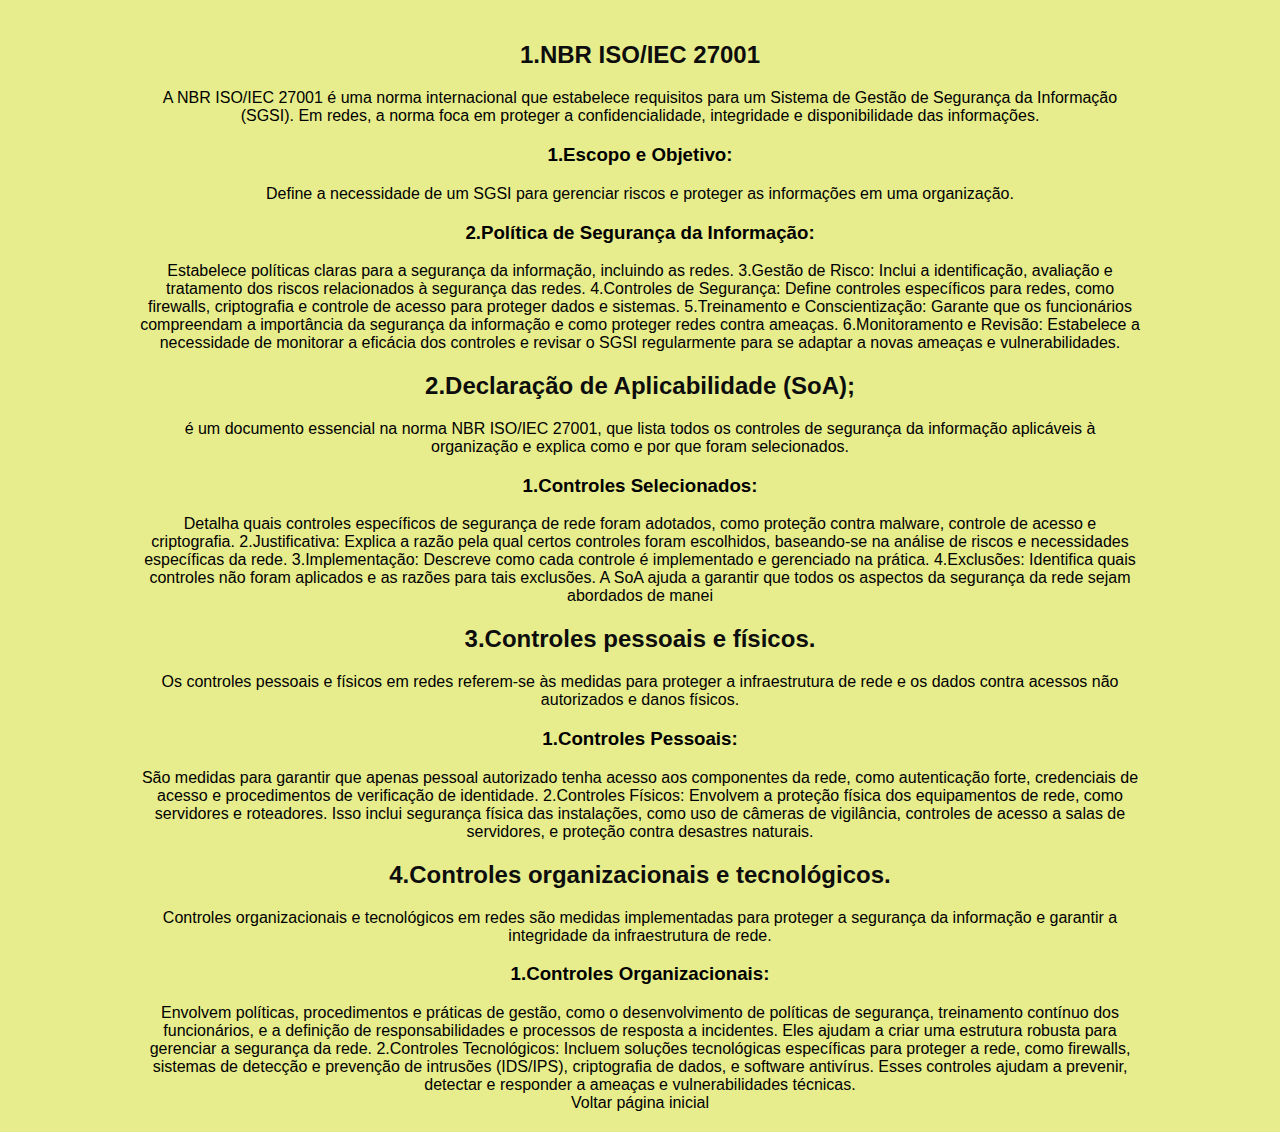
<file: redes/s20.html>
<!DOCTYPE html>
<html lang="en">
<head>
    <meta charset="UTF-8">
    <meta name="viewport" content="width=device-width, initial-scale=1.0">
    <link rel="stylesheet" href="../style.css">
    <title>Document</title>
</head>
<body>
    
    <div class="conteudo-artigo">
        <h1></h1>
         <p></p>
         
         <h2>1.NBR ISO/IEC 27001</h2>
         <p>A NBR ISO/IEC 27001 é uma norma internacional que estabelece requisitos para um Sistema de Gestão de Segurança da Informação (SGSI). Em redes, a norma foca em proteger a confidencialidade, integridade e disponibilidade das informações.</p>
<h3>1.Escopo e Objetivo:</h3>
Define a necessidade de um SGSI para gerenciar riscos e proteger as informações em uma organização.</h3>
<h3>2.Política de Segurança da Informação:</h3>
Estabelece políticas claras para a segurança da informação, incluindo as redes.
    3.Gestão de Risco:</h3>
 Inclui a identificação, avaliação e tratamento dos riscos relacionados à segurança das redes.
    4.Controles de Segurança:</h3>
 Define controles específicos para redes, como firewalls, criptografia e controle de acesso para proteger dados e sistemas.
    5.Treinamento e Conscientização:</h3>
Garante que os funcionários compreendam a importância da segurança da informação e como proteger redes contra ameaças.
    6.Monitoramento e Revisão:</h3>
Estabelece a necessidade de monitorar a eficácia dos controles e revisar o SGSI regularmente para se adaptar a novas ameaças e vulnerabilidades.</h3>

         <h2>2.Declaração de Aplicabilidade (SoA);</h2>
         <p>é um documento essencial na norma NBR ISO/IEC 27001, que lista todos os controles de segurança da informação aplicáveis à organização e explica como e por que foram selecionados.</p>
<h3>1.Controles Selecionados:</h3>
 Detalha quais controles específicos de segurança de rede foram adotados, como proteção contra malware, controle de acesso e criptografia.
    2.Justificativa:</h3>
Explica a razão pela qual certos controles foram escolhidos, baseando-se na análise de riscos e necessidades específicas da rede.
    3.Implementação:</h3>
 Descreve como cada controle é implementado e gerenciado na prática.
    4.Exclusões:</h3>
Identifica quais controles não foram aplicados e as razões para tais exclusões.
 A SoA ajuda a garantir que todos os aspectos da segurança da rede sejam abordados de manei</h3>
         
        <h2>3.Controles pessoais e físicos.</h2>
         <p>Os controles pessoais e físicos em redes referem-se às medidas para proteger a infraestrutura de rede e os dados contra acessos não autorizados e danos físicos.</p>
<h3>1.Controles Pessoais:</h3>
São medidas para garantir que apenas pessoal autorizado tenha acesso aos componentes da rede, como autenticação forte, credenciais de acesso e procedimentos de verificação de identidade.
    2.Controles Físicos:</h3>
Envolvem a proteção física dos equipamentos de rede, como servidores e roteadores. Isso inclui segurança física das instalações, como uso de câmeras de vigilância, controles de acesso a salas de servidores, e proteção contra desastres naturais.</h3>
        
        <h2>4.Controles organizacionais e tecnológicos.</h2>
         <p>Controles organizacionais e tecnológicos em redes são medidas implementadas para proteger a segurança da informação e garantir a integridade da infraestrutura de rede.</p>
<h3>1.Controles Organizacionais:</h3>
 Envolvem políticas, procedimentos e práticas de gestão, como o desenvolvimento de políticas de segurança, treinamento contínuo dos funcionários, e a definição de responsabilidades e processos de resposta a incidentes. Eles ajudam a criar uma estrutura robusta para gerenciar a segurança da rede.
    2.Controles Tecnológicos:</h3>
 Incluem soluções tecnológicas específicas para proteger a rede, como firewalls, sistemas de detecção e prevenção de intrusões (IDS/IPS), criptografia de dados, e software antivírus. Esses controles ajudam a prevenir, detectar e responder a ameaças e vulnerabilidades técnicas.</h3>
    </div>
    <a href="../index.html">Voltar página inicial</a> 
</body>
</html>
</file>
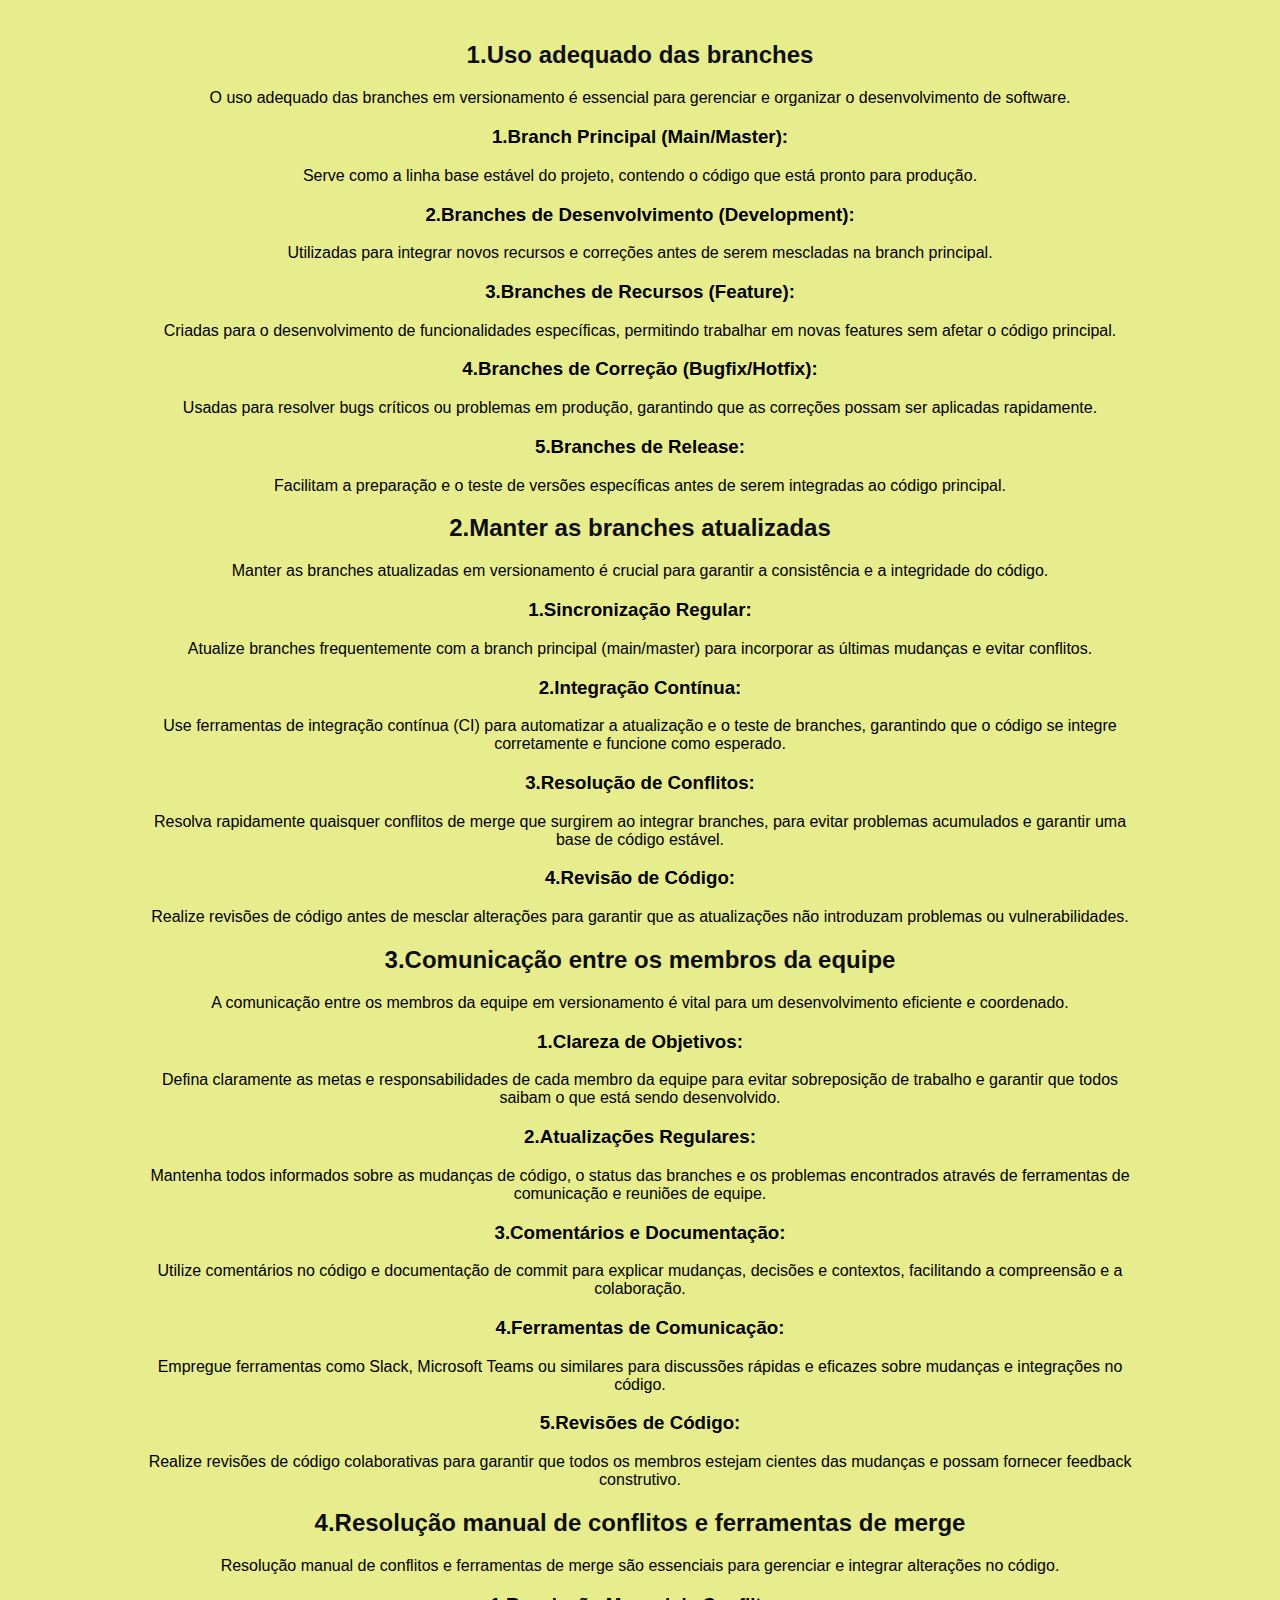
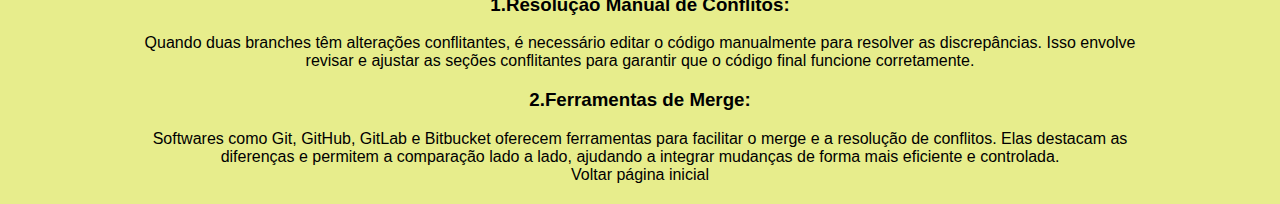
<file: versionamento/s17.html>
<!DOCTYPE html>
<html lang="en">
<head>
    <meta charset="UTF-8">
    <meta name="viewport" content="width=device-width, initial-scale=1.0">
    <link rel="stylesheet" href="../style.css">
    <title>Document</title>
</head>
<body>
    
    <div class="conteudo-artigo">
        <h1></h1>
         <p></p>
         
         <h2>1.Uso adequado das branches </h2>
         <p>O uso adequado das branches em versionamento é essencial para gerenciar e organizar o desenvolvimento de software. </p>
<h3>1.Branch Principal (Main/Master):</h3>
 Serve como a linha base estável do projeto, contendo o código que está pronto para produção.
<h3>2.Branches de Desenvolvimento (Development):</h3>
   Utilizadas para integrar novos recursos e correções antes de serem mescladas na branch principal.</h3> 
<h3>3.Branches de Recursos (Feature):</h3>
Criadas para o desenvolvimento de funcionalidades específicas, permitindo trabalhar em novas features sem afetar o código principal.</h3> 
<h3>4.Branches de Correção (Bugfix/Hotfix):</h3>
Usadas para resolver bugs críticos ou problemas em produção, garantindo que as correções possam ser aplicadas rapidamente.</h3>
<h3>5.Branches de Release:</h3>
Facilitam a preparação e o teste de versões específicas antes de serem integradas ao código principal.</h3></h3>
         <h2>2.Manter as branches atualizadas</h2>
         <p>Manter as branches atualizadas em versionamento é crucial para garantir a consistência e a integridade do código. </p>
<h3>1.Sincronização Regular:</h3>
 Atualize branches frequentemente com a branch principal (main/master) para incorporar as últimas mudanças e evitar conflitos.
<h3> 2.Integração Contínua:</h3>
Use ferramentas de integração contínua (CI) para automatizar a atualização e o teste de branches, garantindo que o código se integre corretamente e funcione como esperado.</h3>
<h3>3.Resolução de Conflitos:</h3> 
Resolva rapidamente quaisquer conflitos de merge que surgirem ao integrar branches, para evitar problemas acumulados e garantir uma base de código estável.</h3>
<h3>4.Revisão de Código:</h3>
Realize revisões de código antes de mesclar alterações para garantir que as atualizações não introduzam problemas ou vulnerabilidades.</h3></h3>
         <h2>3.Comunicação entre os membros da equipe</h2>
         <p>A comunicação entre os membros da equipe em versionamento é vital para um desenvolvimento eficiente e coordenado.</p>
<h3>1.Clareza de Objetivos:</h3>
Defina claramente as metas e responsabilidades de cada membro da equipe para evitar sobreposição de trabalho e garantir que todos saibam o que está sendo desenvolvido.
<h3>2.Atualizações Regulares:</h3> 
Mantenha todos informados sobre as mudanças de código, o status das branches e os problemas encontrados através de ferramentas de comunicação e reuniões de equipe.</h3>
<h3>3.Comentários e Documentação:</h3> 
Utilize comentários no código e documentação de commit para explicar mudanças, decisões e contextos, facilitando a compreensão e a colaboração.</h3>
<h3>4.Ferramentas de Comunicação:</h3>
Empregue ferramentas como Slack, Microsoft Teams ou similares para discussões rápidas e eficazes sobre mudanças e integrações no código.</h3>
<h3>5.Revisões de Código:</h3>
Realize revisões de código colaborativas para garantir que todos os membros estejam cientes das mudanças e possam fornecer feedback construtivo.</h3>
         <h2>4.Resolução manual de conflitos e ferramentas de merge </h2>
         <p>Resolução manual de conflitos e ferramentas de merge são essenciais para gerenciar e integrar alterações no código.</p>
<h3>1.Resolução Manual de Conflitos:</h3>
Quando duas branches têm alterações conflitantes, é necessário editar o código manualmente para resolver as discrepâncias. Isso envolve revisar e ajustar as seções conflitantes para garantir que o código final funcione corretamente.
<h3>2.Ferramentas de Merge:</h3>
Softwares como Git, GitHub, GitLab e Bitbucket oferecem ferramentas para facilitar o merge e a resolução de conflitos. Elas destacam as diferenças e permitem a comparação lado a lado, ajudando a integrar mudanças de forma mais eficiente e controlada.</h3>
    </div>
    <a href="../index.html">Voltar página inicial</a> 
</body>
</html>
</file>
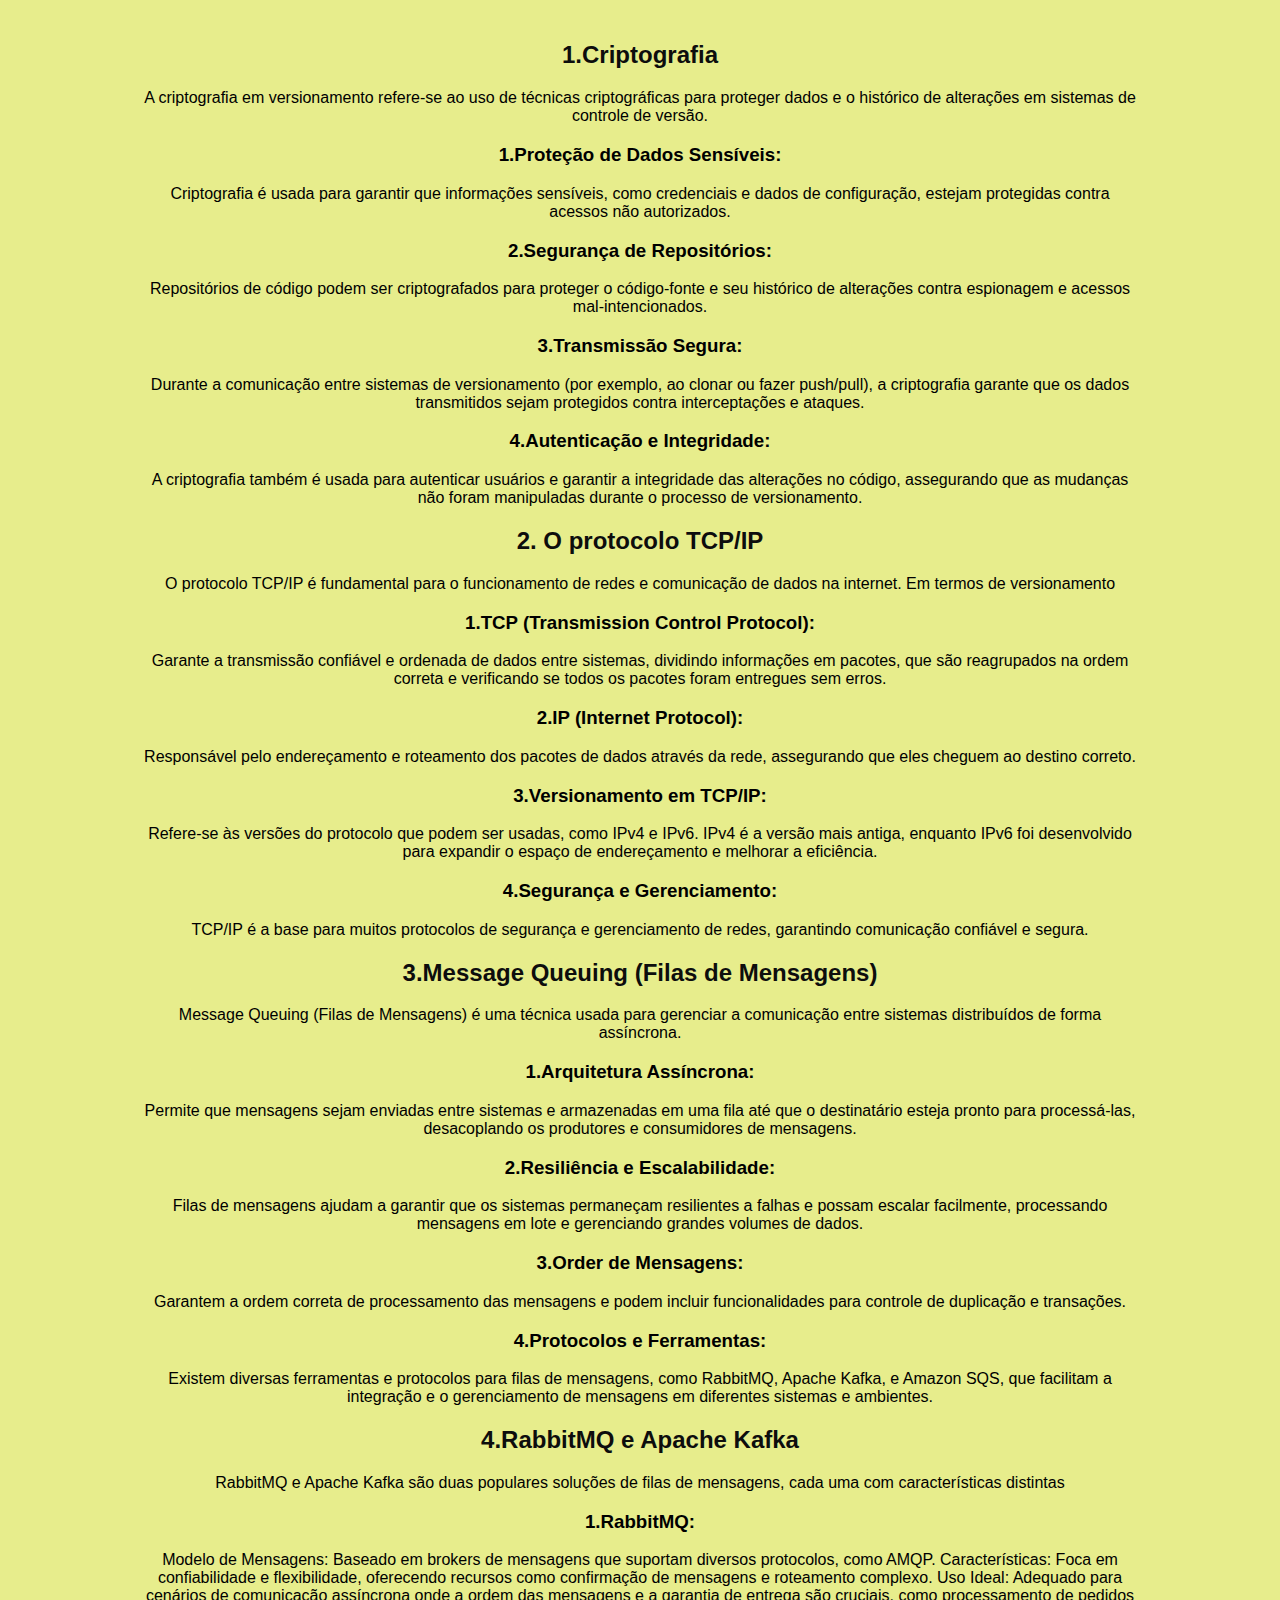
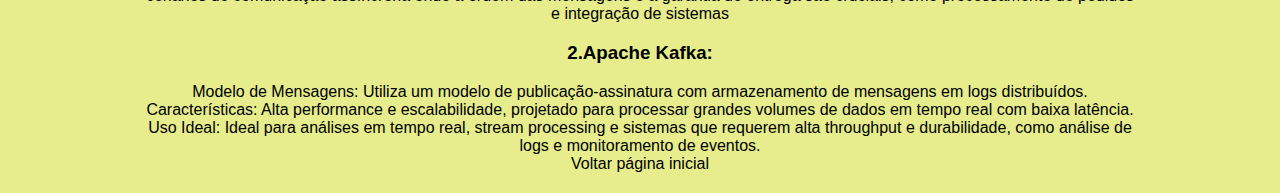
<file: versionamento/s18.html>
<!DOCTYPE html>
<html lang="en">
<head>
    <meta charset="UTF-8">
    <meta name="viewport" content="width=device-width, initial-scale=1.0">
    <link rel="stylesheet" href="../style.css">
    <title>Document</title>
</head>
<body>
    
    <div class="conteudo-artigo">
        <h1></h1>
         <p></p>
         
         <h2>1.Criptografia</h2>
         <p>A criptografia em versionamento refere-se ao uso de técnicas criptográficas para proteger dados e o histórico de alterações em sistemas de controle de versão. </p>
<h3>1.Proteção de Dados Sensíveis:</h3>
Criptografia é usada para garantir que informações sensíveis, como credenciais e dados de configuração, estejam protegidas contra acessos não autorizados.</h3>
<h3>2.Segurança de Repositórios:</h3>
Repositórios de código podem ser criptografados para proteger o código-fonte e seu histórico de alterações contra espionagem e acessos mal-intencionados.</h3>
<h3>3.Transmissão Segura:</h3>
 Durante a comunicação entre sistemas de versionamento (por exemplo, ao clonar ou fazer push/pull), a criptografia garante que os dados transmitidos sejam protegidos contra interceptações e ataques.</h3>
<h3>4.Autenticação e Integridade:</h3>
 A criptografia também é usada para autenticar usuários e garantir a integridade das alterações no código, assegurando que as mudanças não foram manipuladas durante o processo de versionamento.</h3>

         <h2>2. O protocolo TCP/IP</h2>
         <p>O protocolo TCP/IP é fundamental para o funcionamento de redes e comunicação de dados na internet. Em termos de versionamento</p>
<h3>1.TCP (Transmission Control Protocol):</h3>
Garante a transmissão confiável e ordenada de dados entre sistemas, dividindo informações em pacotes, que são reagrupados na ordem correta e verificando se todos os pacotes foram entregues sem erros.</h3>
<h3>2.IP (Internet Protocol):</h3>
Responsável pelo endereçamento e roteamento dos pacotes de dados através da rede, assegurando que eles cheguem ao destino correto.</h3>
<h3>3.Versionamento em TCP/IP:</h3> 
Refere-se às versões do protocolo que podem ser usadas, como IPv4 e IPv6. IPv4 é a versão mais antiga, enquanto IPv6 foi desenvolvido para expandir o espaço de endereçamento e melhorar a eficiência.</h3>
<h3>4.Segurança e Gerenciamento:</h3> 
TCP/IP é a base para muitos protocolos de segurança e gerenciamento de redes, garantindo comunicação confiável e segura.</h3>

         <h2>3.Message Queuing (Filas de Mensagens)</h2>
         <p>Message Queuing (Filas de Mensagens) é uma técnica usada para gerenciar a comunicação entre sistemas distribuídos de forma assíncrona.</p>
<h3>1.Arquitetura Assíncrona:</h3>
Permite que mensagens sejam enviadas entre sistemas e armazenadas em uma fila até que o destinatário esteja pronto para processá-las, desacoplando os produtores e consumidores de mensagens.</h3>
<h3>2.Resiliência e Escalabilidade:</h3> 
Filas de mensagens ajudam a garantir que os sistemas permaneçam resilientes a falhas e possam escalar facilmente, processando mensagens em lote e gerenciando grandes volumes de dados.</h3>
<h3>3.Order de Mensagens:</h3>
Garantem a ordem correta de processamento das mensagens e podem incluir funcionalidades para controle de duplicação e transações.</h3>
<h3>4.Protocolos e Ferramentas:</h3> 
Existem diversas ferramentas e protocolos para filas de mensagens, como RabbitMQ, Apache Kafka, e Amazon SQS, que facilitam a integração e o gerenciamento de mensagens em diferentes sistemas e ambientes.</h3>

         <h2>4.RabbitMQ e Apache Kafka</h2>
         <p>RabbitMQ e Apache Kafka são duas populares soluções de filas de mensagens, cada uma com características distintas</p>
<h3>1.RabbitMQ:</h3>
    Modelo de Mensagens: Baseado em brokers de mensagens que suportam diversos protocolos, como AMQP.
    Características: Foca em confiabilidade e flexibilidade, oferecendo recursos como confirmação de mensagens e roteamento complexo.
    Uso Ideal: Adequado para cenários de comunicação assíncrona onde a ordem das mensagens e a garantia de entrega são cruciais, como processamento de pedidos e integração de sistemas</h3>
<h3>2.Apache Kafka:</h3>
    Modelo de Mensagens: Utiliza um modelo de publicação-assinatura com armazenamento de mensagens em logs distribuídos.
    Características: Alta performance e escalabilidade, projetado para processar grandes volumes de dados em tempo real com baixa latência.
    Uso Ideal: Ideal para análises em tempo real, stream processing e sistemas que requerem alta throughput e durabilidade, como análise de logs e monitoramento de eventos.</h3>
    
    </div>
    <a href="../index.html">Voltar página inicial</a> 
</body>
</html>
</file>
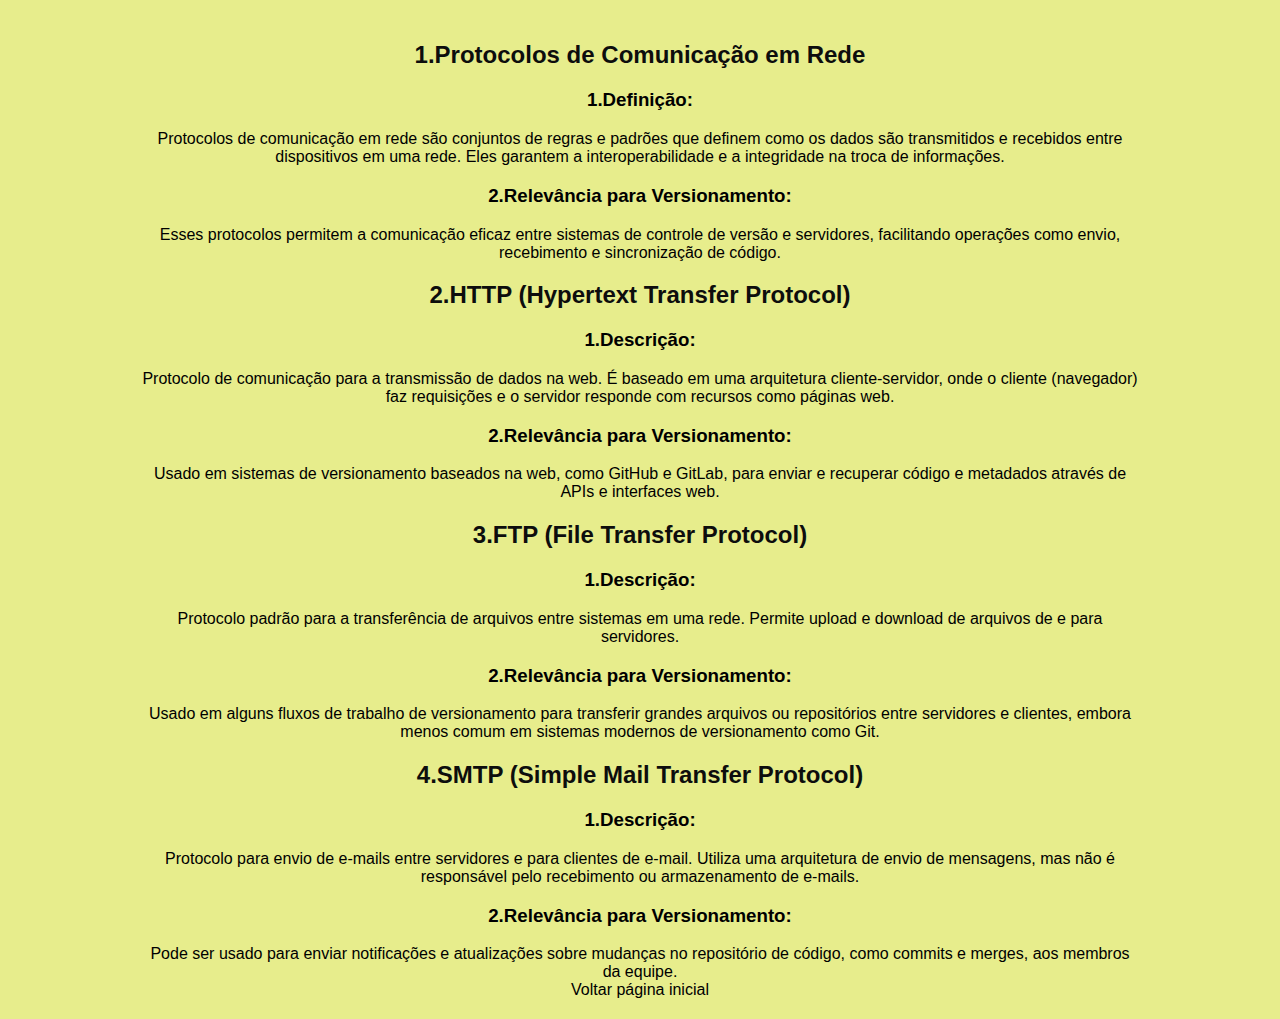
<file: versionamento/s19.html>
<!DOCTYPE html>
<html lang="en">
<head>
    <meta charset="UTF-8">
    <meta name="viewport" content="width=device-width, initial-scale=1.0">
    <link rel="stylesheet" href="../style.css">
    <title>Document</title>
</head>
<body>
    
    <div class="conteudo-artigo">
        <h1></h1>
         <p></p>
         
         <h2>1.Protocolos de Comunicação em Rede</h2>
         <p></p>
<h3>1.Definição:</h3> 
Protocolos de comunicação em rede são conjuntos de regras e padrões que definem como os dados são transmitidos e recebidos entre dispositivos em uma rede. Eles garantem a interoperabilidade e a integridade na troca de informações.</h3>
<h3>2.Relevância para Versionamento:</h3>
 Esses protocolos permitem a comunicação eficaz entre sistemas de controle de versão e servidores, facilitando operações como envio, recebimento e sincronização de código.</h3>


         <h2>2.HTTP (Hypertext Transfer Protocol)</h2>
         <p></p>
<h3>1.Descrição:</h3>
Protocolo de comunicação para a transmissão de dados na web. É baseado em uma arquitetura cliente-servidor, onde o cliente (navegador) faz requisições e o servidor responde com recursos como páginas web.</h3>
<h3>2.Relevância para Versionamento:</h3>
Usado em sistemas de versionamento baseados na web, como GitHub e GitLab, para enviar e recuperar código e metadados através de APIs e interfaces web.</h3>

         <h2>3.FTP (File Transfer Protocol)</h2>
         <p></p>
<h3>1.Descrição:</h3>
Protocolo padrão para a transferência de arquivos entre sistemas em uma rede. Permite upload e download de arquivos de e para servidores.</h3>
<h3>2.Relevância para Versionamento:</h3>
Usado em alguns fluxos de trabalho de versionamento para transferir grandes arquivos ou repositórios entre servidores e clientes, embora menos comum em sistemas modernos de versionamento como Git.</h3>      

         <h2>4.SMTP (Simple Mail Transfer Protocol)</h2>
         <p></p>
<h3>1.Descrição:</h3> 
Protocolo para envio de e-mails entre servidores e para clientes de e-mail. Utiliza uma arquitetura de envio de mensagens, mas não é responsável pelo recebimento ou armazenamento de e-mails.</h3>
<h3>2.Relevância para Versionamento:</h3>
Pode ser usado para enviar notificações e atualizações sobre mudanças no repositório de código, como commits e merges, aos membros da equipe.</h3>

    </div>
    <a href="../index.html">Voltar página inicial</a> 
</body>
</html>
</file>
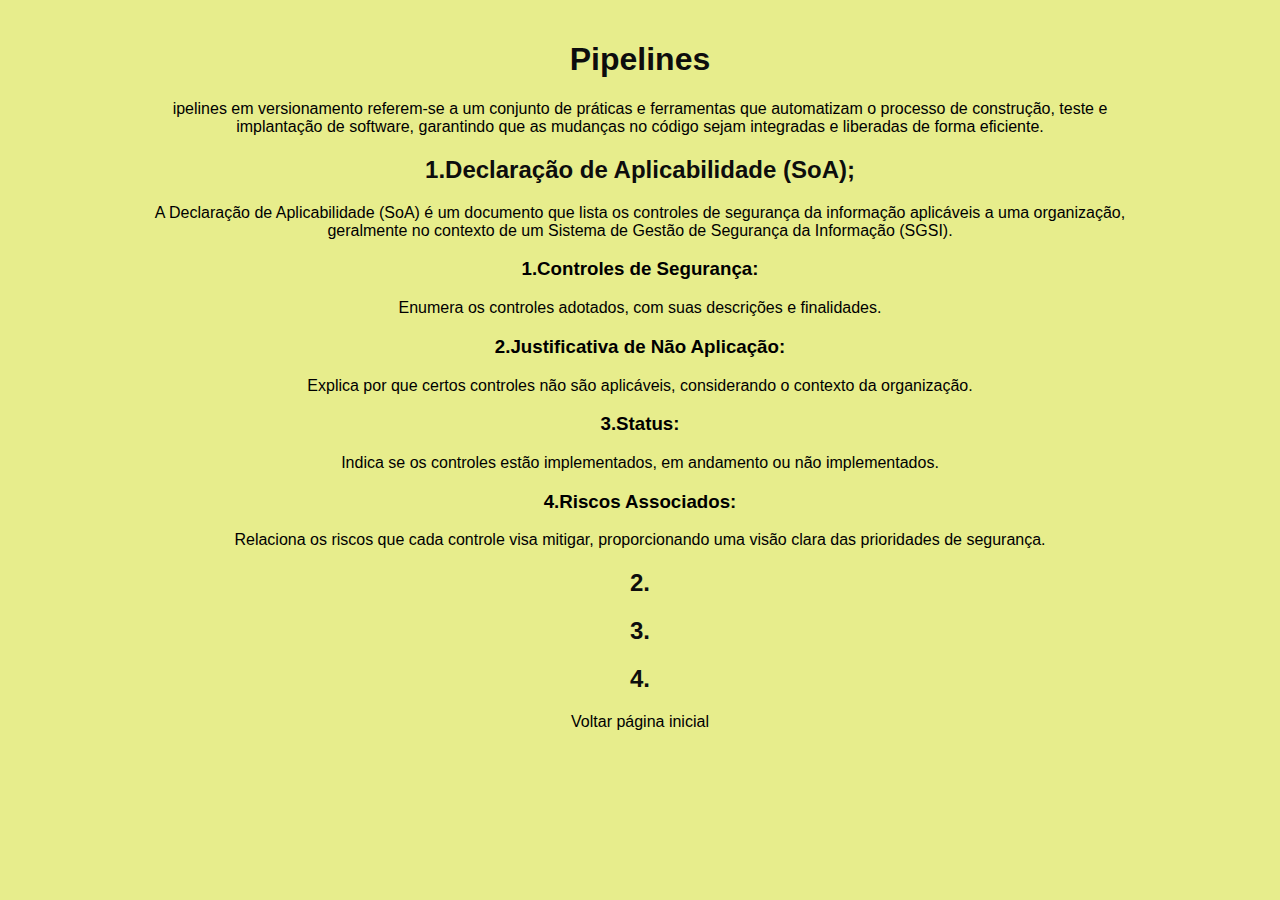
<file: versionamento/s20.html>
<!DOCTYPE html>
<html lang="en">
<head>
    <meta charset="UTF-8">
    <meta name="viewport" content="width=device-width, initial-scale=1.0">
    <link rel="stylesheet" href="../style.css">
    <title>Document</title>
</head>
<body>
    
    <div class="conteudo-artigo">
        <h1>Pipelines</h1>
         <p>ipelines em versionamento referem-se a um conjunto de práticas e ferramentas que automatizam o processo de construção, teste e implantação de software, garantindo que as mudanças no código sejam integradas e liberadas de forma eficiente.</p>
         
         <h2>1.Declaração de Aplicabilidade (SoA);</h2>
         <p>A Declaração de Aplicabilidade (SoA) é um documento que lista os controles de segurança da informação aplicáveis a uma organização, geralmente no contexto de um Sistema de Gestão de Segurança da Informação (SGSI). </p>
<h3>1.Controles de Segurança:</h3>
Enumera os controles adotados, com suas descrições e finalidades.</h3>
<h3>2.Justificativa de Não Aplicação:</h3>
Explica por que certos controles não são aplicáveis, considerando o contexto da organização.</h3>
<h3>3.Status:</h3>
Indica se os controles estão implementados, em andamento ou não implementados.</h3>
<h3>4.Riscos Associados:</h3>
Relaciona os riscos que cada controle visa mitigar, proporcionando uma visão clara das prioridades de segurança.</h3>





         <h2>2.</h2>
         <p></p>

         <h2>3.</h2>
         <p></p>

         <h2>4.</h2>
         <p></p>

    </div>
    <a href="../index.html">Voltar página inicial</a> 
</body>
</html>
</file>
<file: style.css>
body{
font-family: 'Segoe UI', Tahoma, Geneva, Verdana, sans-serif;
line-height: 1,6;
color:rgb(0, 0, 0);
max-width: 1000px;
margin: 0 auto;
padding: 20px;
background-color: #e7ed8c;
text-align: center;
}
h1, h2 {
   color: rgb(13, 13, 13);
   text-align: center;
}
.lista-topico{
    background-color: rgb(239, 236, 71);
    border-radius: 15px;
    padding-left: 20px;
    margin-bottom: 30px;
}

img{
    width: 600px;
    border-radius: 15px;
}

li{
    list-style-type: none;
    color: rgb(179, 190, 11);
}

.lista-topico:hover{
    transform: translate(-5x);
}

li{
    margin-bottom: 15px;
    padding-left: 30px;
}
a {
    list-style-type: none;
    color: rgb(0, 0, 0);
    text-decoration: none;
}
.imagem-topico{

    width: 100%;
    height: 200px;
    object-fit: cover;
    border-radius: 10px;
    margin-bottom: 15px;
}
/*Estilo das páginas */

.conteudo-artigo {

}
</file>
